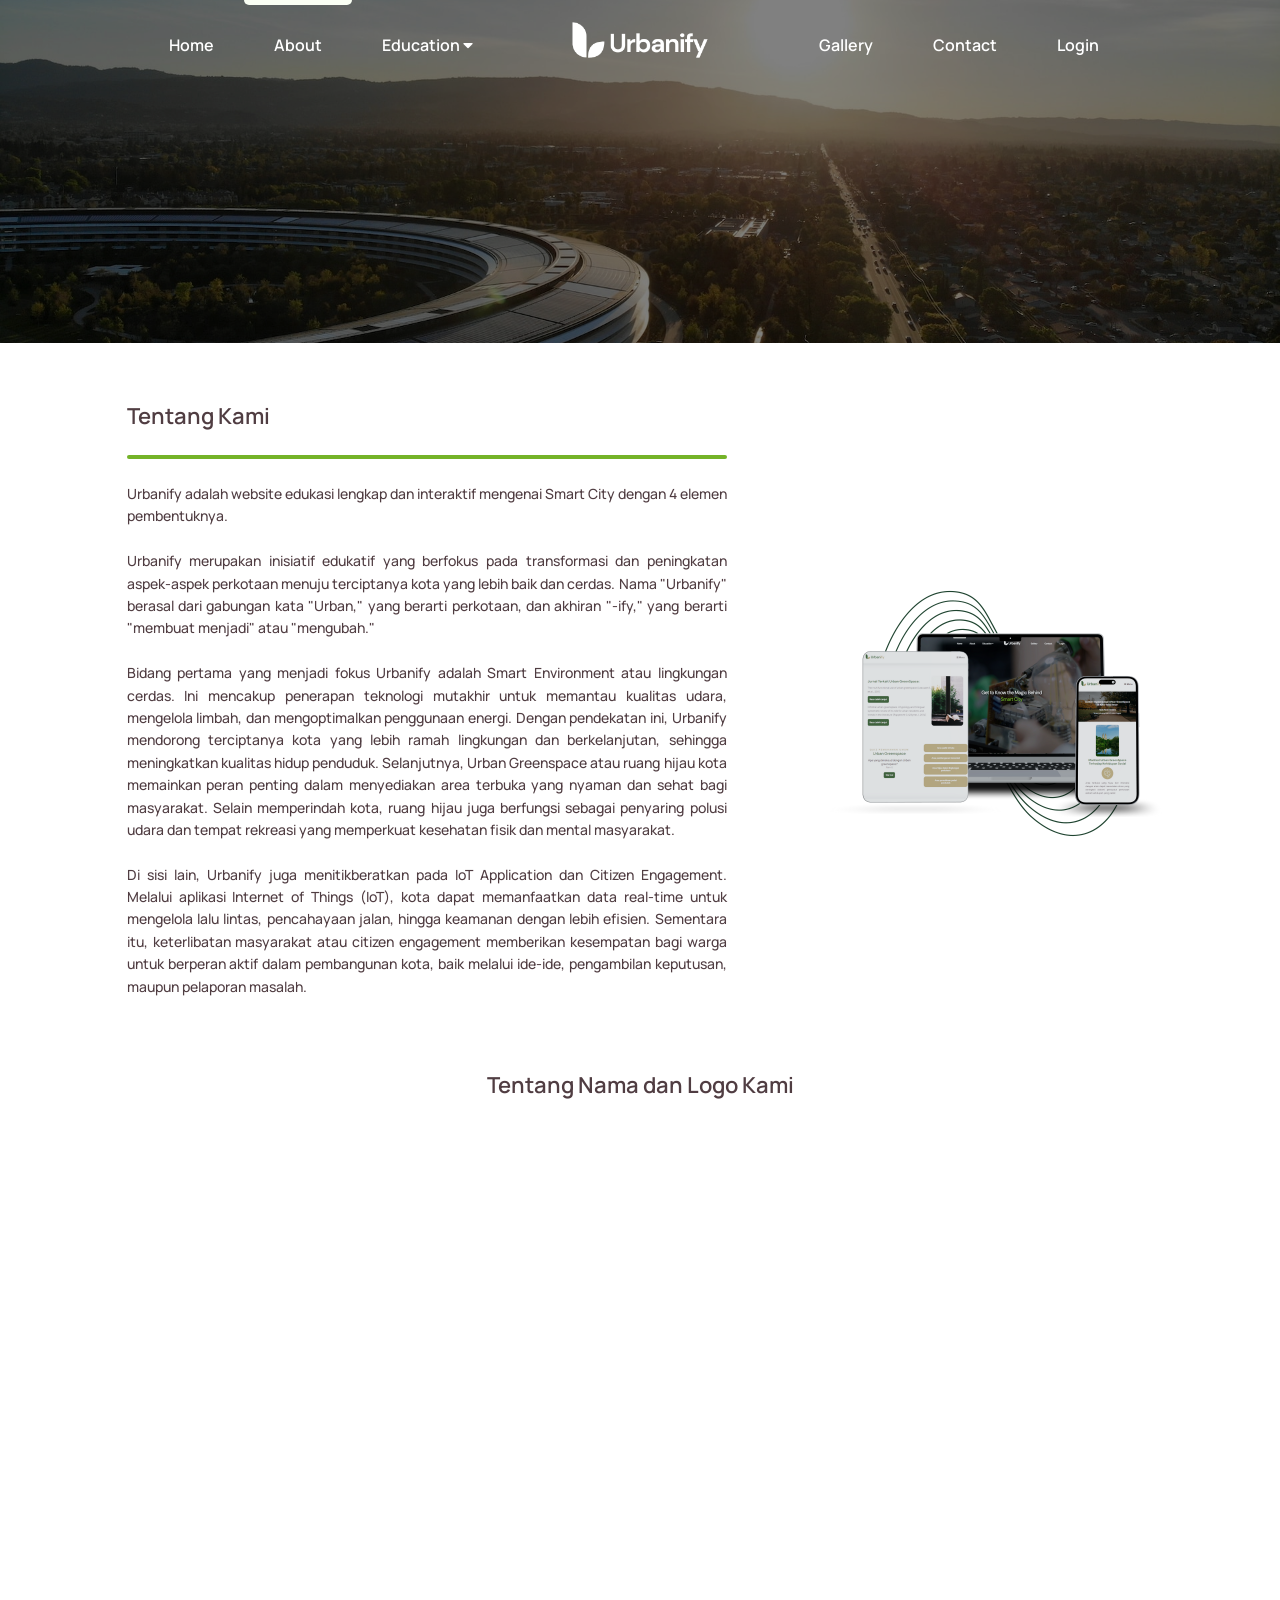
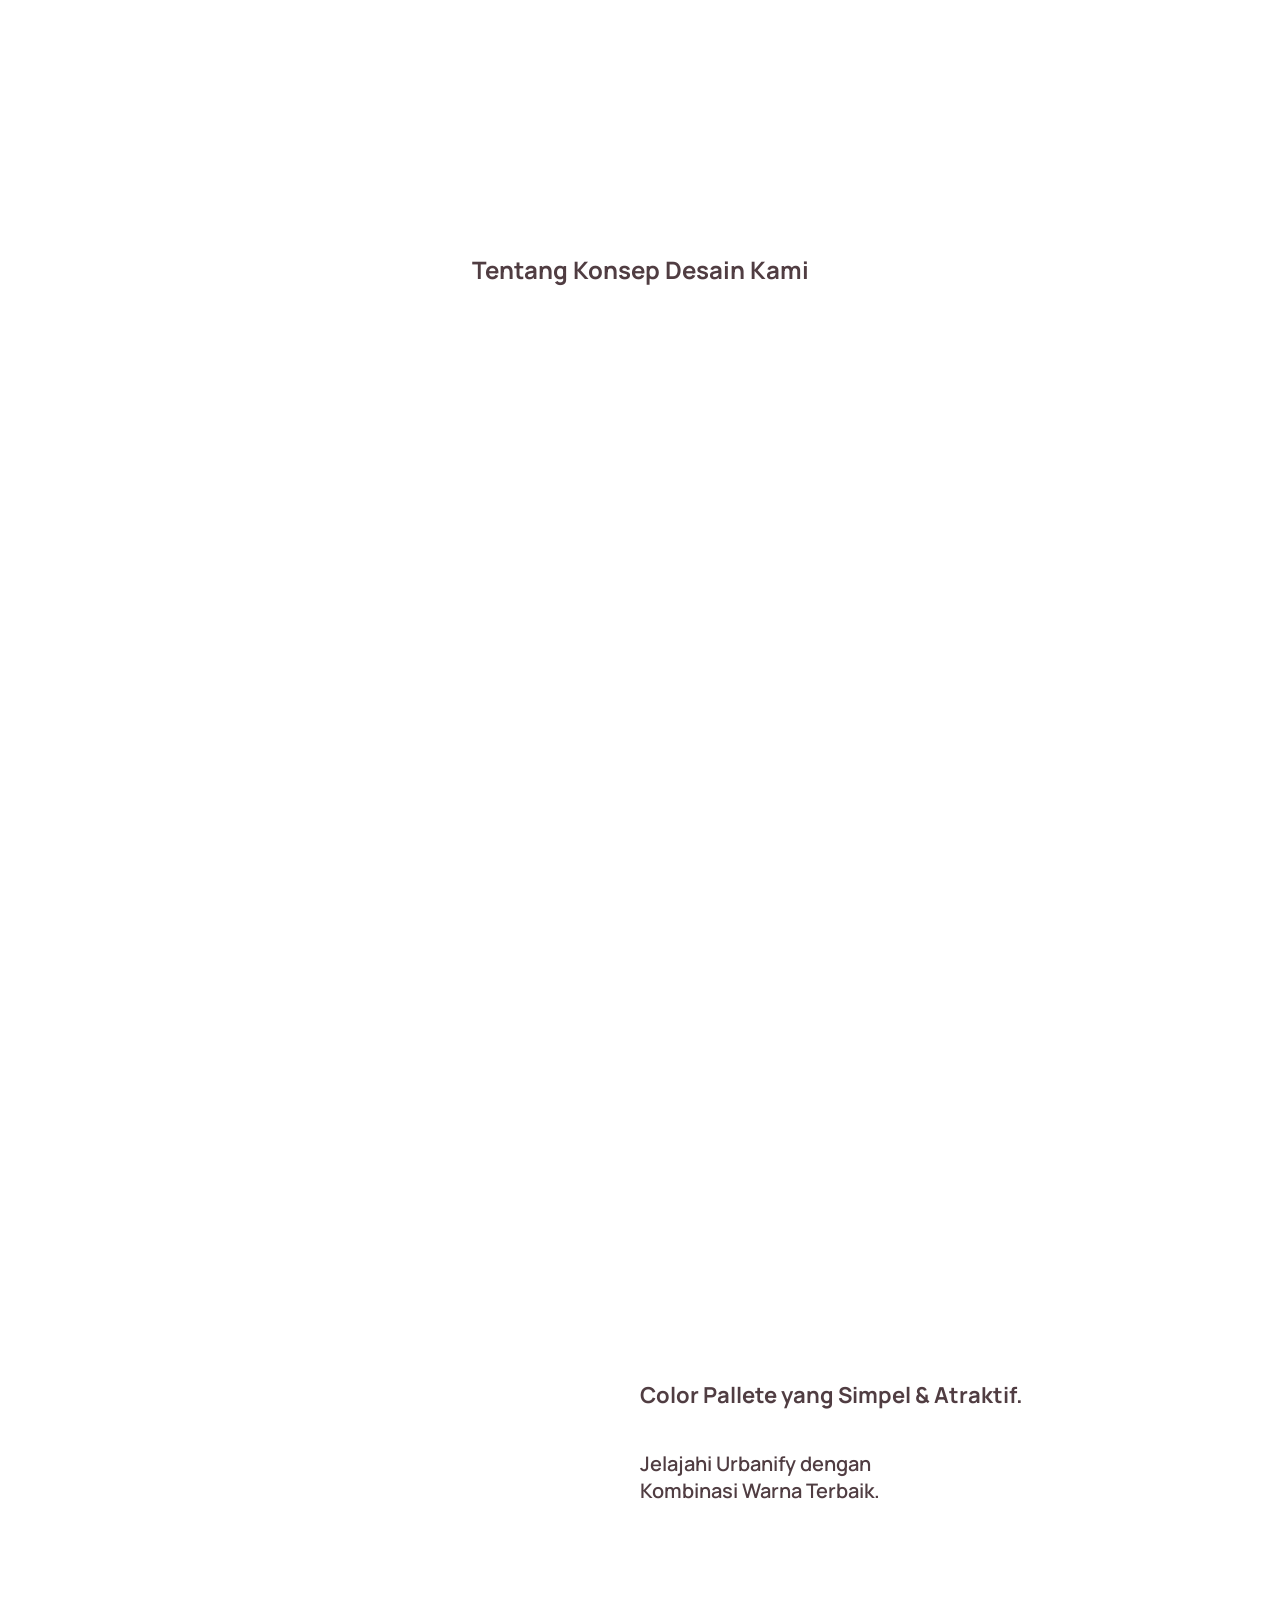
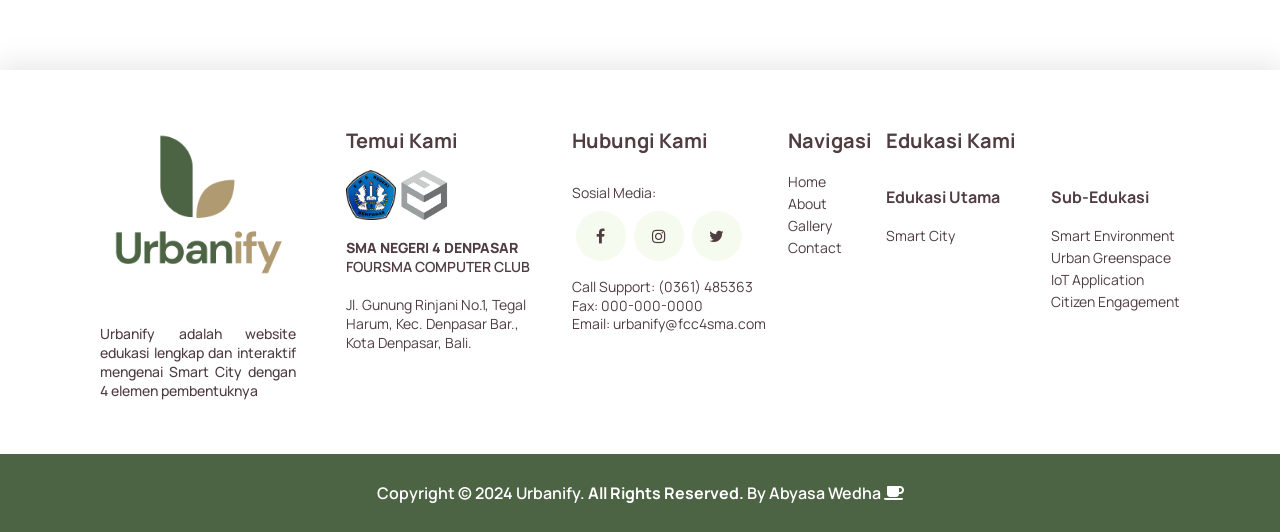
<file: _Page/About/about.html>
<!DOCTYPE html>
<html lang="en">

<head>
  <meta charset="UTF-8" />
  <meta name="viewport" content="width=device-width, initial-scale=1.0" />
  <title>Urbanify | About Us</title>

  <!--AOS-->
  <link href="https://unpkg.com/aos@2.3.1/dist/aos.css" rel="stylesheet">
  <script src="https://unpkg.com/aos@2.3.1/dist/aos.js"></script>

  <!-- Favicon -->
  <link rel="icon" type="image/x-icon" href="../../Assets/4.png">

  <!-- External CSS -->
  <link rel="stylesheet" href="../About/about.css" />

  <!-- Fonts -->
  <link rel="preconnect" href="https://fonts.googleapis.com">
  <link rel="preconnect" href="https://fonts.gstatic.com" crossorigin>
  <link
    href="https://fonts.googleapis.com/css2?family=DM+Sans:ital,opsz,wght@0,9..40,100..1000;1,9..40,100..1000&family=Manrope:wght@200..800&display=swap"
    rel="stylesheet">
  <!-- 
  font-family: "Manrope", sans-serif;
  font-family: "DM Sans", sans-serif;
  -->

  <!-- Icons -->
  <link rel="stylesheet" href="https://cdnjs.cloudflare.com/ajax/libs/font-awesome/5.15.4/css/all.min.css">
  <link rel="stylesheet" href="https://cdnjs.cloudflare.com/ajax/libs/font-awesome/4.7.0/css/font-awesome.min.css" />

</head>

<body>
  <!-- Loading -->
  <div id="loading-screen">
    <div class="loader"></div>
  </div>
  <!-- end of Loading -->

  <!-- Header -->
  <header>
    <nav class="navigation">
      <div class="nav-middle" id="nav-middle">
        <a href="../../index.html" class="nav-link">Home</a>
        <a href="../About/about.html" class="nav-link active" id="nav-link-active">About</a>
        <a href="#" class="nav-link" id="education-link">
          Education <i class="fas fa-caret-down"></i>
          <div class="dropdown-education" id="education-dropdown">
            <div class="dropdown-education-content-container">
              <div class="dropdown-education-content-container-top">
                <div>
                  <img src="../../Assets/Icon/SmartCity.svg" alt="">
                </div>
                <h1>Memberikan edukasi mengenai Smart City.</h1>
              </div>
              <div class="dropdown-education-content-container-down">
                <div class="dropdown-education-content-container-down-left">
                  <h2>Edukasi Utama</h2>
                  <img class="image-smartcity" src="../../Assets/smartCity-2.png" alt="image not loading">
                  <h3 class="link-smartcity">Smart City</h3>
                  <p>
                    Smart City adalah konsep perkotaan yang menggunakan teknologi untuk
                    mengelola kota dengan lebih efisien.
                  </p>

                </div>
                <div class="dropdown-education-content-container-down-right">
                  <h2>Sub-Edukasi</h2>
                  <p class="link-environment">
                    Smart Environment
                  </p>
                  <p class="link-urban">
                    Urban Greenspace
                  </p>
                  <p class="link-iot">
                    Internet of Things
                  </p>
                  <p class="link-citizen">
                    Citizen Engagement
                  </p>
                </div>
              </div>
            </div>
          </div>
        </a>
        <div class="underline" id="underline"></div>
      </div>
      <div class="logo-left">
        <a href="../../index.html">
          <img class="logo-nav" src="../../Assets/3.png" alt="Logo">
        </a>
      </div>
      <div class="nav-middle" id="nav-middle">
        <a href="../Gallery/gallery.html" class="nav-link active" id="nav-link-active">Gallery</a>
        <a href="../Contact/contact.html" class="nav-link">Contact</a>
        <a href="#" class="nav-link">Login</a>
      </div>

      <!-- RESPONSIVE -->
      <div class="dropdown-phone">
        <button class="dropbtn-phone"><i class="fas fa-bars"></i> Menu</button>
        <div class="dropdown-phone-content">
          <a href="../../index.html">Home</a>
          <a href="../About/about.html">About</a>
          <a href="../SmartCity/smart.html">Smart City</a>
          <a href="../SmartEnvironment/environment.html">Smart Environment</a>
          <a href="../UrbanGreenspace/UrbanGreenSpace.html">Urban Greenspace</a>
          <a href="../IoT/iot.html">IoT Application</a>
          <a href="../CitizenEngagement/citizenengagement.html">Citizen Engagement</a>
          <a href="../Gallery/gallery.html">Gallery</a>
          <a href="../Contact/contact.html">Contact</a>
        </div>
      </div>
    </nav>
  </header>
  <!-- End of Header -->

  <main>
    <!-- Section 1: Background -->
    <section id="section1">
      <div class="section-1">
      </div>
    </section>
    <!-- end of Section 1: Background -->

    <!-- tentang kami -->
    <section id="TentangKami_tentangKami">
      <div class="tentangkami-container">
        <div class="tentangkami-text" data-aos="fade-right" data-aos-delay="200" data-aos-duration="200"
          data-aos-easing="ease-in-out">
          <h1>Tentang Kami</h1>
          <p class="line"></p>
          <h3>
            Urbanify adalah website edukasi lengkap dan interaktif mengenai Smart City
            dengan 4 elemen pembentuknya.
            <br><br>
            Urbanify merupakan inisiatif edukatif yang berfokus pada transformasi dan peningkatan aspek-aspek
            perkotaan menuju terciptanya kota yang lebih baik dan cerdas. Nama "Urbanify"
            berasal dari gabungan kata "Urban," yang berarti perkotaan, dan akhiran "-ify,"
            yang berarti "membuat menjadi" atau "mengubah."
            <br><br>
            Bidang pertama yang menjadi fokus Urbanify adalah Smart Environment atau lingkungan cerdas.
            Ini mencakup penerapan teknologi mutakhir untuk memantau kualitas udara, mengelola limbah,
            dan mengoptimalkan penggunaan energi. Dengan pendekatan ini, Urbanify mendorong terciptanya
            kota yang lebih ramah lingkungan dan berkelanjutan, sehingga meningkatkan kualitas hidup penduduk.
            Selanjutnya, Urban Greenspace atau ruang hijau kota memainkan peran penting dalam menyediakan area
            terbuka yang nyaman dan sehat bagi masyarakat. Selain memperindah kota, ruang hijau juga berfungsi
            sebagai penyaring polusi udara dan tempat rekreasi yang memperkuat kesehatan fisik dan mental masyarakat.
            <br><br>
            Di sisi lain, Urbanify juga menitikberatkan pada IoT Application dan Citizen Engagement. Melalui aplikasi
            Internet of Things (IoT), kota dapat memanfaatkan data real-time untuk mengelola lalu lintas,
            pencahayaan jalan, hingga keamanan dengan lebih efisien. Sementara itu, keterlibatan masyarakat
            atau citizen engagement memberikan kesempatan bagi warga
            untuk berperan aktif dalam pembangunan kota, baik melalui ide-ide,
            pengambilan keputusan, maupun pelaporan masalah.

          </h3>
        </div>
        <div class="tentangkami-image" data-aos="fade-left" data-aos-delay="300" data-aos-duration="200"
          data-aos-easing="ease-in-out">
          <img src="../About/Assets/AboutUs-MockUp.png" alt="Image not loading" />
        </div>
      </div>
    </section>
    <!-- end of tentang kami -->

    <!-- tentang nama dan logo -->
    <section id="NamaDanLogo_tentangKami">
      <div class="namadanlogo-container">
        <div class="namadanlogo-title-container">
          <h1>
            Tentang Nama dan Logo Kami
          </h1>
        </div>
        <div class="namadanlogo-content-container">
          <div class="namadanlogo-text-left" data-aos="fade-up" data-aos-delay="300" data-aos-duration="200"
            data-aos-easing="ease-in-out">
            <h1>Nama Kami</h1>
            <p class="line"></p>
            <p>
              Urbanify adalah kombinasi dari kata "Urban," yang berarti perkotaan, dan akhiran "-ify," yang bermakna
              "membuat menjadi"
              atau "mengubah," sehingga nama ini menggambarkan sebuah upaya untuk mentransformasi atau meningkatkan
              aspek-aspek kehidupan
              kota. Dengan fokus pada inovasi dan teknologi, Urbanify bertujuan menciptakan kota yang lebih efisien,
              berkelanjutan,
              dan responsif terhadap kebutuhan masyarakat.
            </p>
          </div>
          <div class="namadanlogo-image-container" data-aos="fade-up" data-aos-delay="500" data-aos-duration="200"
            data-aos-easing="ease-in-out">
            <img src="../../Assets/2.png" />
          </div>
          <div class="namadanlogo-text-right" data-aos="fade-up" data-aos-delay="700" data-aos-duration="200"
            data-aos-easing="ease-in-out">
            <h1>Logo Kami</h1>
            <p class="line"></p>
            <p>
              Logo Urbanify menampilkan teks dengan warna hijau pada "Urban" dan cokelat pada "Ify," dilengkapi helai
              daun
              hijau melambangkan masyarakat luas yang berkelanjutan serta daun cokelat di seberangnya yang
              menggambarkan integrasi urbanisasi melalui smart city.
            </p>
          </div>
        </div>
      </div>
    </section>
    <!-- end of tentang nama dan logo -->

    <!-- tentang konsep kami -->
    <section id="KonsepKami_tentangKami">
      <div class="konsepkami-container">
        <div class="konsepkami-title-container">
          <h1>Tentang Konsep Desain Kami</h1>
        </div>
        <div class="konsepkami-image-container">
          <div class="imagekiri" data-aos="fade-down" data-aos-delay="100">
            <h1>Simplicity</h1>
            <img src="../About/Assets/Left.png" />
          </div>
          <div class="imagemiddle" data-aos="fade-down">
            <h1>Visually Appealing</h1>
            <img src="../About/Assets/Middle.png" />
          </div>
          <div class="imagekanan" data-aos="fade-down" data-aos-delay="100">
            <h1>Easy to Navigate</h1>
            <img src="../About/Assets/Right.png" />
          </div>
        </div>
        <div class="konsepkami-warna-container">
          <div class="konsepkami-warna-image-container">
            <img src="../About/Assets/colorpalette.png" alt="no image" data-aos="fade-up" data-aos-delay="500"
              data-aos-duration="200" data-aos-easing="ease-in-out">
          </div>
          <div class="konsepkami-warna-text-container">
            <h1>Color Pallete yang Simpel & Atraktif. </h1>
            <p>
              Jelajahi Urbanify dengan Kombinasi Warna Terbaik.
            </p>
          </div>
        </div>
      </div>
    </section>
    <!-- end of tentang konsep kami -->
  </main>

  <!-- footer -->
  <footer>
    <section id="footer">
      <div class="footer-container">
        <div class="upper-footer">
          <div class="logo-and-description">
            <img src="../../Assets/2.png" alt="Image not loading">
            <h3>Urbanify adalah website edukasi lengkap dan interaktif mengenai Smart City dengan 4 elemen pembentuknya
            </h3>
          </div>
          <div class="location">
            <h2>Temui Kami</h2>
            <div class="location-logo">
              <img src="../../Assets/company/logofoursma.png" alt="image not loading">
              <img src="../../Assets/company/logocomputerclub.png" alt="image not loading">
            </div>
            <p>
              <span style="font-weight: 800;">SMA NEGERI 4 DENPASAR</span>
              <br>
              <span style="font-weight: 600;">FOURSMA COMPUTER CLUB</span>
              <br><br>
              <span>Jl. Gunung Rinjani No.1, Tegal Harum, Kec. Denpasar Bar., Kota Denpasar, Bali.</span>
            </p>
          </div>
          <div class="contact">
            <h2>Hubungi Kami</h2>
            <p>
              <span>Sosial Media:</span>
            </p>
            <div>
              <div class="facebook">
                <i class="fa fa-facebook"></i>
              </div>
              <div class="instagram">
                <i class="fa fa-instagram"></i>
              </div>
              <div class="twitter-x">
                <i class="fa fa-twitter"></i>
              </div>
            </div>
            <p>
              <br>
              <span>Call Support: (0361) 485363</span>
              <br>
              <span>Fax: 000-000-0000</span>
              <br>
              <span>Email: urbanify@fcc4sma.com</span>
            </p>
          </div>
          <div class="navigasi">
            <h2>Navigasi</h2>
            <div>
              <div>
                <a href="../../index.html">Home</a>
              </div>
              <div>
                <a href="../About/about.html">About</a>
              </div>
              <div>
                <a href="../Gallery/gallery.html">Gallery</a>
              </div>
              <div>
                <a href="../Contact/contact.html">Contact</a>
              </div>
            </div>
          </div>
          <div class="education-navigation-container">
            <div class="education-navigation-title-container">
              <h2>Edukasi Kami</h2>
            </div>
            <div class="education-navigation-content-container">
              <div class="education-navigation-theme">
                <h3>Edukasi Utama</h3>
                <div>
                  <a href="../SmartCity/smart.html">Smart City</a>
                </div>
              </div>
              <div class="education-navigation-subtheme">
                <h3>Sub-Edukasi</h3>
                <div>
                  <a href="../SmartEnvironment/environment.html">Smart Environment</a>
                </div>
                <div>
                  <a href="../UrbanGreenspace/UrbanGreenSpace.html">Urban Greenspace</a>
                </div>
                <div>
                  <a href="../IoT/iot.html">IoT Application</a>
                </div>
                <div>
                  <a href="../CitizenEngagement/citizenengagement.html">Citizen Engagement</a>
                </div>
              </div>
            </div>
          </div>
        </div>
        <div class="down-footer">
          <h2>Copyright &copy; 2024 Urbanify. <b>All Rights Reserved.</b>
            By Abyasa Wedha <i class="fas fa-coffee"></i>
          </h2>
        </div>
      </div>
    </section>
  </footer>
  <!-- end of footer -->

  <script src="../About/about.js"></script>
  <script>
    AOS.init();
  </script>
</body>

</html>
</file>
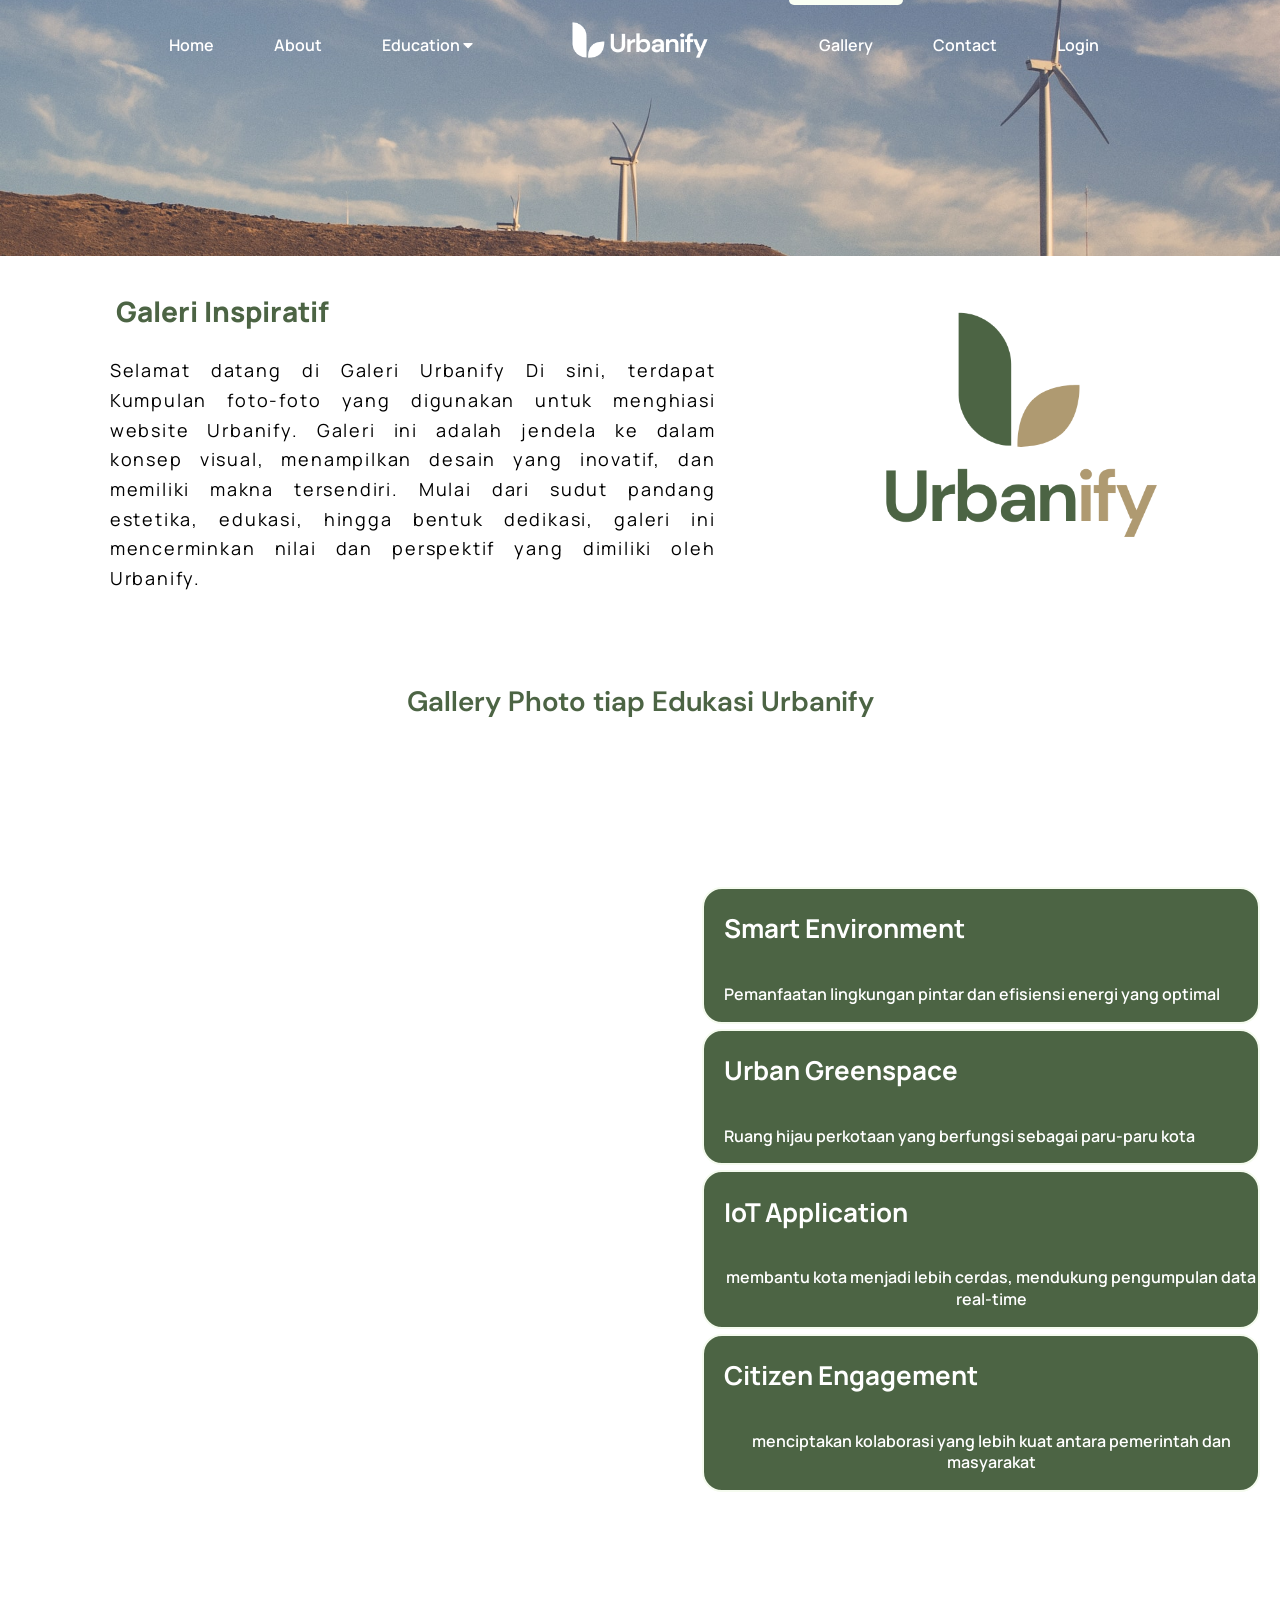
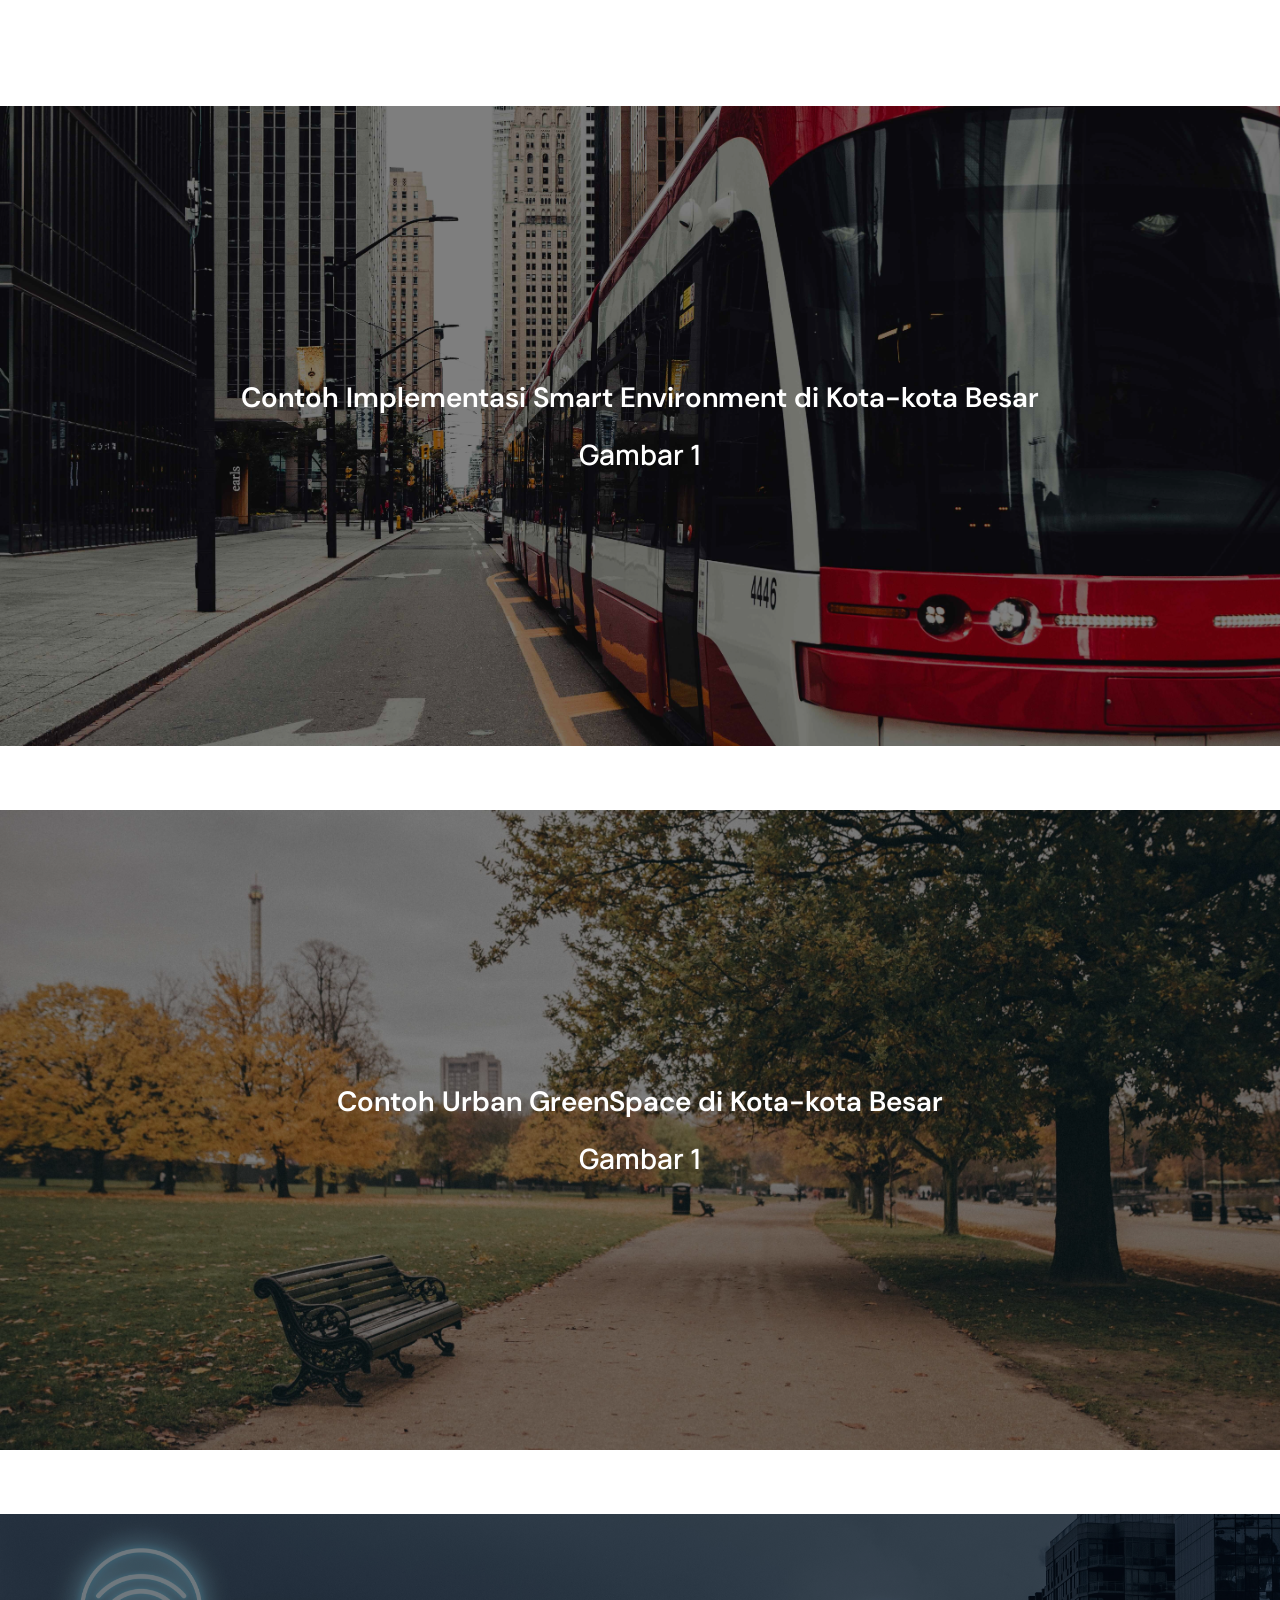
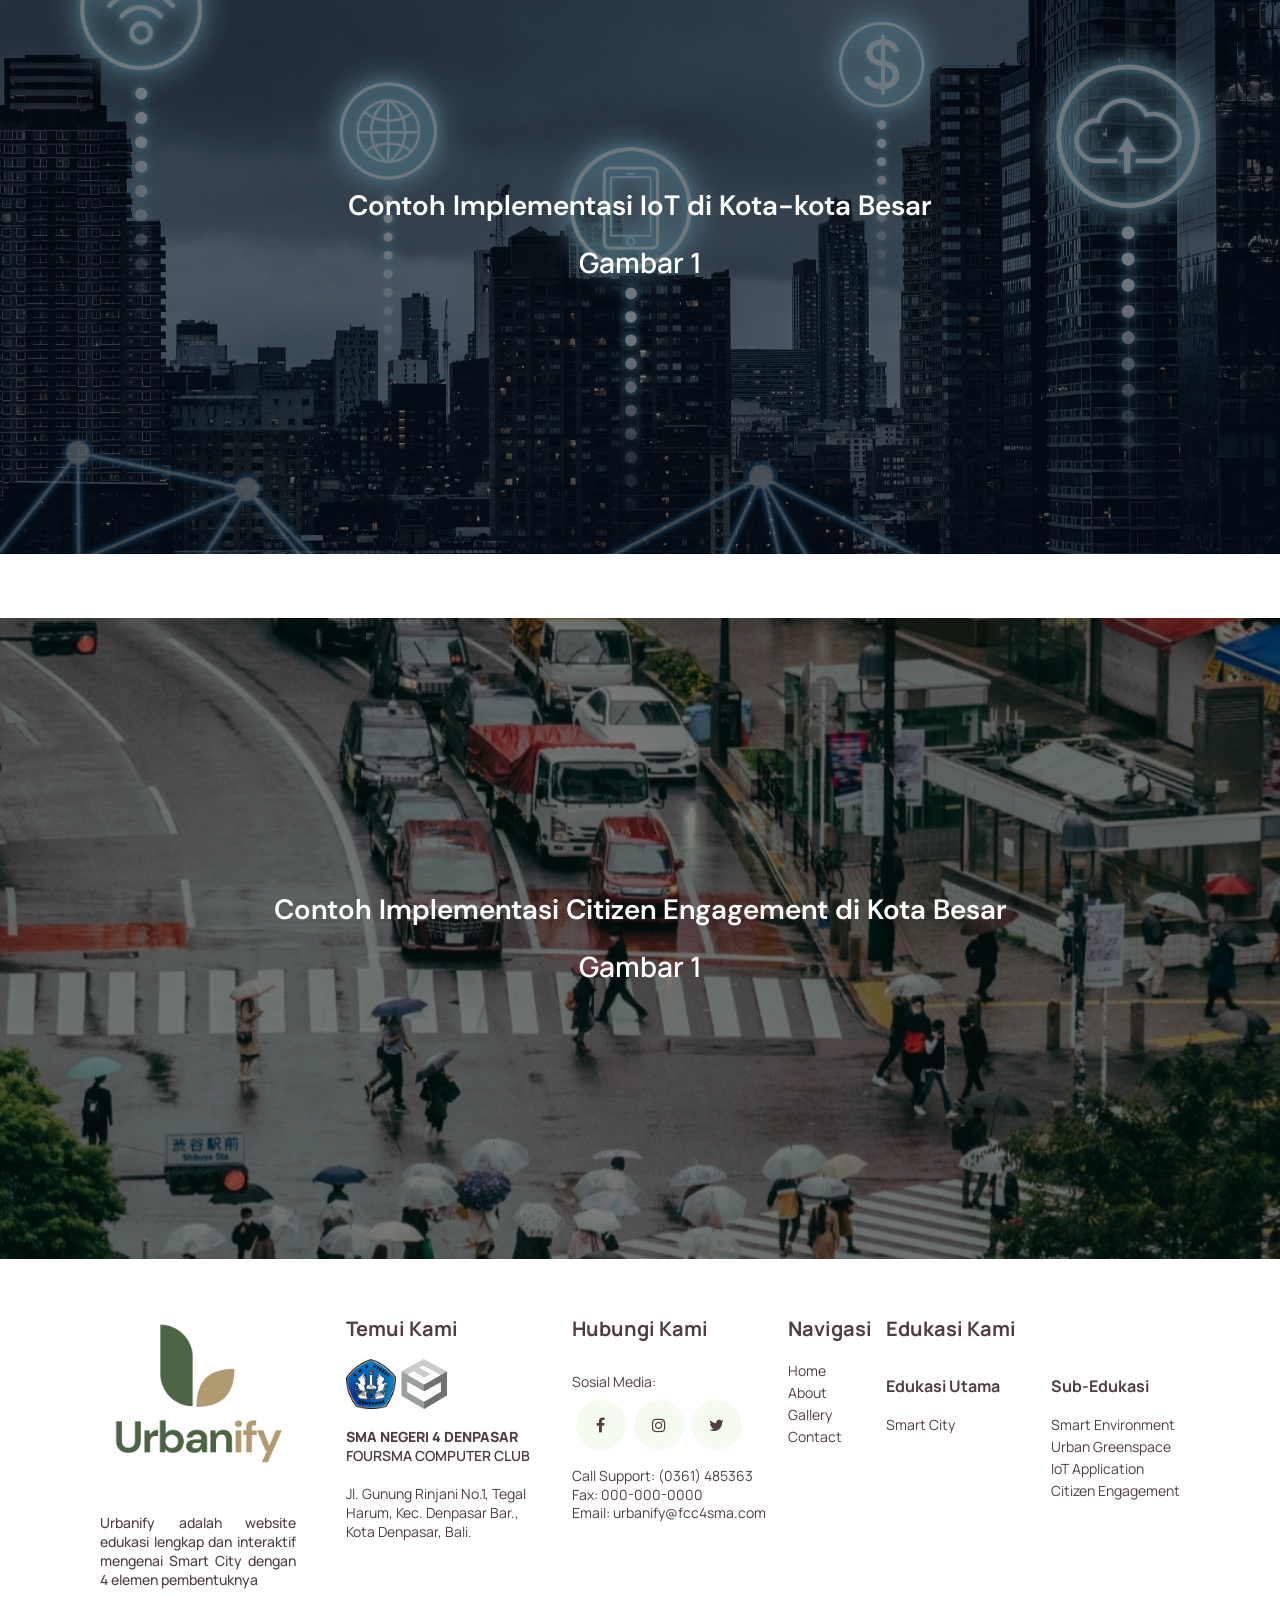
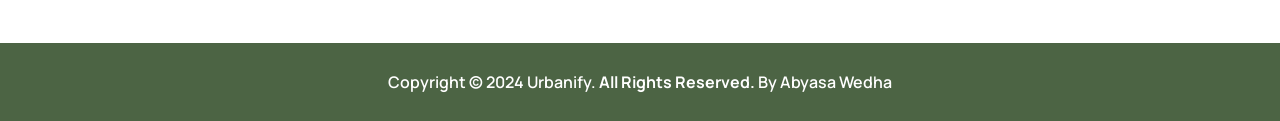
<file: _Page/Gallery/gallery.html>
<!DOCTYPE html>
<html lang="en">

<head>
  <meta charset="UTF-8" />
  <meta name="viewport" content="widthdevice-width, initial-scale=1.0" />
  <title>Urbanify | Gallery</title>

  <!--AOS-->
  <link href="https://unpkg.com/aos@2.3.1/dist/aos.css" rel="stylesheet">
  <script src="https://unpkg.com/aos@2.3.1/dist/aos.js"></script>

  <!-- Favicon -->
  <link rel="icon" type="image/x-icon" href="../../Assets/4.png">

  <!-- External CSS -->
  <link rel="stylesheet" href="../Gallery/gallery.css" />

  <!-- Fonts -->
  <link rel="preconnect" href="https://fonts.googleapis.com">
  <link rel="preconnect" href="https://fonts.gstatic.com" crossorigin>
  <link
    href="https://fonts.googleapis.com/css2?family=DM+Sans:ital,opsz,wght@0,9..40,100..1000;1,9..40,100..1000&family=Manrope:wght@200..800&display=swap"
    rel="stylesheet">
  <!-- 
  font-family: "Manrope", sans-serif;
  font-family: "DM Sans", sans-serif;
  -->

  <!-- Icons -->
  <link rel="stylesheet" href="https://cdnjs.cloudflare.com/ajax/libs/font-awesome/5.15.4/css/all.min.css">
  <link rel="stylesheet" href="https://cdnjs.cloudflare.com/ajax/libs/font-awesome/4.7.0/css/font-awesome.min.css" />
</head>

<body>
  <!-- Loading -->
  <div id="loading-screen">
    <div class="loader"></div>
  </div>
  <!-- end of Loading -->

  <!-- Header -->
  <header>
    <nav class="navigation">
      <div class="nav-middle" id="nav-middle">
        <a href="../../index.html" class="nav-link">Home</a>
        <a href="../About/about.html" class="nav-link">About</a>
        <a href="#" class="nav-link" id="education-link">
          Education <i class="fas fa-caret-down"></i>
          <div class="dropdown-education" id="education-dropdown">
            <div class="dropdown-education-content-container">
              <div class="dropdown-education-content-container-top">
                <div>
                  <img src="../../Assets/Icon/SmartCity.svg" alt="">
                </div>
                <h1>Memberikan edukasi mengenai Smart City.</h1>
              </div>
              <div class="dropdown-education-content-container-down">
                <div class="dropdown-education-content-container-down-left">
                  <h2>Edukasi Utama</h2>
                  <img class="image-smartcity" src="../../Assets/smartCity-2.png" alt="image not loading">
                  <h3 class="link-smartcity">Smart City</h3>
                  <p>
                    Smart City adalah konsep perkotaan yang menggunakan teknologi untuk
                    mengelola kota dengan lebih efisien.
                  </p>

                </div>
                <div class="dropdown-education-content-container-down-right">
                  <h2>Sub-Edukasi</h2>
                  <p class="link-environment">
                    Smart Environment
                  </p>
                  <p class="link-urban">
                    Urban Greenspace
                  </p>
                  <p class="link-iot">
                    Internet of Things
                  </p>
                  <p class="link-citizen">
                    Citizen Engagement
                  </p>
                </div>
              </div>
            </div>
          </div>
        </a>
        <div class="underline" id="underline"></div>
      </div>
      <div class="logo-left">
        <a href="../../index.html">
          <img class="logo-nav" src="../../Assets/3.png" alt="Logo">
        </a>
      </div>
      <div class="nav-middle" id="nav-middle">
        <a href="../Gallery/gallery.html" class="nav-link active" id="nav-link-active">Gallery</a>
        <a href="../Contact/contact.html" class="nav-link">Contact</a>
        <a href="#" class="nav-link">Login</a>
      </div>

      <!-- RESPONSIVE -->
      <div class="dropdown-phone">
        <button class="dropbtn-phone"><i class="fas fa-bars"></i> Menu</button>
        <div class="dropdown-phone-content">
          <a href="../../index.html">Home</a>
          <a href="../About/about.html">About</a>
          <a href="../SmartCity/smart.html">Smart City</a>
          <a href="../SmartEnvironment/environment.html">Smart Environment</a>
          <a href="../UrbanGreenspace/UrbanGreenSpace.html">Urban Greenspace</a>
          <a href="../IoT/iot.html">IoT Application</a>
          <a href="../CitizenEngagement/citizenengagement.html">Citizen Engagement</a>
          <a href="../Gallery/gallery.html">Gallery</a>
          <a href="../Contact/contact.html">Contact</a>
        </div>
      </div>
    </nav>
  </header>
  <!-- End of Header -->

  <main>
    <!-- Section 1: Half IMG -->
    <section id="section1">
      <div class="section1bg">
      </div>
    </section>
    <!-- End of Section 1: Half IMG -->

    <!-- section-two -->
    <section id="sectiontwo">
      <div class="sectiontwo-aboutgallery">
        <div class="sectiontwo-aboutgallery-text">
          <h1>Galeri Inspiratif</h1>
          <p>
            Selamat datang di Galeri Urbanify Di sini, terdapat
            Kumpulan foto-foto yang digunakan untuk menghiasi
            website Urbanify. Galeri ini adalah jendela ke dalam konsep visual,
            menampilkan desain yang inovatif,
            dan memiliki makna tersendiri. Mulai
            dari sudut pandang estetika, edukasi, hingga bentuk dedikasi, galeri ini mencerminkan
            nilai dan perspektif yang dimiliki oleh Urbanify.
          </p>
        </div>
        <div class="sectiontwo-aboutgallery-img">
          <img src="../../Assets/2.png" alt="Image not found">
        </div>
      </div>
      <!-- end of part 1 -->

      <!-- alternating -->
      <div class="alternating-container">
        <h1 class="alternating-container-title">Gallery Photo tiap Edukasi Urbanify</h1>
        <div class="alternating">
          <div class="alternating-wrapper">
            <div class="left">
              <img class="dynamic-image" src="../SmartEnvironment/Assets/contoh/trash.jpg"
                alt="Smart Environment" />
              <img class="dynamic-image"
                src="../UrbanGreenspace/urban-assets/contoh/Tokyo Imperial Palace East Side.jpg"
                alt="Urban Greenspace" />
              <img class="dynamic-image" src="../IoT/iot-assets/iot-bg.jpg" alt="IoT Application" />
              <img class="dynamic-image" src="../CitizenEngagement/Assets/Section1Bg.jpg"
                alt="Citizen Engagement" />
            </div>
            <div class="right">
              <a href="#1envi">
                <div class="text-option" data-image="../Gallery/gallery-assets/asethome.jpg">
                  <h2 class="text-option-txt">Smart Environment</h2>
                  <p class="text-option-desc">Pemanfaatan lingkungan pintar dan efisiensi energi yang optimal</p>
                </div>
              </a>
              <a href="#2urban">
                <div class="text-option" data-image="../Gallery/gallery-assets/asethome3.jpg">
                  <h2 class="text-option-txt">Urban Greenspace</h2>
                  <p class="text-option-desc">Ruang hijau perkotaan yang berfungsi sebagai paru-paru kota</p>
                </div>
              </a>
              <a href="#3iot">
                <div class="text-option" data-image="../Gallery/gallery-assets/asethome2.jpg">
                  <h2 class="text-option-txt">IoT Application</h2>
                  <p class="text-option-desc">membantu kota menjadi lebih cerdas, mendukung pengumpulan data real-time
                  </p>
                </div>
                <a href="#4citizen">
                  <div class="text-option" data-image="../Gallery/gallery-assets/asethome.jpg">
                    <h2 class="text-option-txt">Citizen Engagement</h2>
                    <p class="text-option-desc">menciptakan kolaborasi yang lebih kuat antara pemerintah dan masyarakat
                    </p>
                  </div>
                </a>
            </div>
          </div>
        </div>
      </div>
      <!-- end of alternating -->

      <!-- Environment Slider -->
      <div id="1envi">
        <div class="sectiontwo-urban-contoh-container">
          <div class="sectiontwo-urban-slider" data-slider="1">
            <div class="overlay">
              <div class="text-container">
                <div>
                  <h1 class="sectiontwo-urban-contoh-text">Contoh Implementasi Smart Environment di Kota-kota Besar</h1>
                  <h1 class="sectiontwo-urban-contoh-nama"></h1>
                  <p class="sectiontwo-urban-contoh-deskripsi"></p>
                </div>
              </div>
            </div>
            <div class="slider-wrapper">
              <img src="../Gallery/gallery-assets/envi 1.jpg" alt="Image 1" class="slider-slide active">
              <img src="../Gallery/gallery-assets/envi 2.jpg" alt="Image 2" class="slider-slide">
              <img src="../Gallery/gallery-assets/envi 3.png" alt="Image 3" class="slider-slide">
            </div>
          </div>
        </div>
      </div>
      <!-- Urban GreenSpace Slider -->
      <div id="2urban">
        <div class="sectiontwo-urban-contoh-container">
          <div class="sectiontwo-urban-slider" data-slider="2">
            <div class="overlay">
              <div class="text-container">
                <div>
                  <h1 class="sectiontwo-urban-contoh-text">Contoh Urban GreenSpace di Kota-kota Besar</h1>
                  <h1 class="sectiontwo-urban-contoh-nama"></h1>
                  <p class="sectiontwo-urban-contoh-deskripsi"></p>
                </div>
              </div>
            </div>
            <div class="slider-wrapper">
              <img src="../UrbanGreenspace/urban-assets/contoh/Hyde Park Gardens LONDON UK.jpg" alt="Image 1"
                class="slider-slide active">
              <img src="../UrbanGreenspace/urban-assets/contoh/Jardin des Tuileries.jpg" alt="Image 2"
                class="slider-slide">
              <img src="../UrbanGreenspace/urban-assets/contoh/New York Central Park.jpg" alt="Image 3"
                class="slider-slide">
            </div>
          </div>
        </div>
      </div>
      <!-- IoT Slider -->
      <div id="3iot">
        <div class="sectiontwo-urban-contoh-container">
          <div class="sectiontwo-urban-slider" data-slider="3">
            <div class="overlay">
              <div class="text-container">
                <div>
                  <h1 class="sectiontwo-urban-contoh-text">Contoh Implementasi IoT di Kota-kota Besar</h1>
                  <h1 class="sectiontwo-urban-contoh-nama"></h1>
                  <p class="sectiontwo-urban-contoh-deskripsi"></p>
                </div>
              </div>
            </div>
            <div class="slider-wrapper">
              <img src="../Gallery/gallery-assets/IoT(1).jpg" alt="Image 1" class="slider-slide active">
              <img src="../Gallery/gallery-assets/IoT(2).jpg" alt="Image 2" class="slider-slide">
              <img src="../Gallery/gallery-assets/IoT(3).jpg" alt="Image 3" class="slider-slide">
            </div>
          </div>
        </div>
      </div>
      <!-- Citizen Slider -->
      <div id="4citizen">
        <div class="sectiontwo-urban-contoh-container">
          <div class="sectiontwo-urban-slider" data-slider="4">
            <div class="overlay">
              <div class="text-container">
                <div>
                  <h1 class="sectiontwo-urban-contoh-text">Contoh Implementasi Citizen Engagement di Kota Besar</h1>
                  <h1 class="sectiontwo-urban-contoh-nama"></h1>
                  <p class="sectiontwo-urban-contoh-deskripsi"></p>
                </div>
              </div>
            </div>
            <div class="slider-wrapper">
              <img src="../Gallery/gallery-assets/Citizen(1).jpeg.jpg" alt="Image 1" class="slider-slide active">
              <img src="../Gallery/gallery-assets/Citizen(2).jpg" alt="Image 2" class="slider-slide">
              <img src="../Gallery/gallery-assets/Citizen(3).jpg" alt="Image 3" class="slider-slide">
            </div>
          </div>
        </div>
      </div>
    </section>
  </main>

  <!-- end of section -->
  <!-- footer -->
  <footer>
    <section id="footer">
      <div class="footer-container">
        <div class="upper-footer">
          <div class="logo-and-description">
            <img src="../../Assets/2.png" alt="Image not loading">
            <h3>Urbanify adalah website edukasi lengkap dan interaktif mengenai Smart City dengan 4 elemen pembentuknya
            </h3>
          </div>
          <div class="location">
            <h2>Temui Kami</h2>
            <div class="location-logo">
              <img src="../../Assets/company/logofoursma.png" alt="image not loading">
              <img src="../../Assets/company/logocomputerclub.png" alt="image not loading">
            </div>
            <p>
              <span style="font-weight: 800;">SMA NEGERI 4 DENPASAR</span>
              <br>
              <span style="font-weight: 600;">FOURSMA COMPUTER CLUB</span>
              <br><br>
              <span>Jl. Gunung Rinjani No.1, Tegal Harum, Kec. Denpasar Bar., Kota Denpasar, Bali.</span>
            </p>
          </div>
          <div class="contact">
            <h2>Hubungi Kami</h2>
            <p>
              <span>Sosial Media:</span>
            </p>
            <div>
              <div class="facebook">
                <i class="fa fa-facebook"></i>
              </div>
              <div class="instagram">
                <i class="fa fa-instagram"></i>
              </div>
              <div class="twitter-x">
                <i class="fa fa-twitter"></i>
              </div>
            </div>
            <p>
              <br>
              <span>Call Support: (0361) 485363</span>
              <br>
              <span>Fax: 000-000-0000</span>
              <br>
              <span>Email: urbanify@fcc4sma.com</span>
            </p>
          </div>
          <div class="navigasi">
            <h2>Navigasi</h2>
            <div>
              <div>
                <a href="../../index.html">Home</a>
              </div>
              <div>
                <a href="../About/about.html">About</a>
              </div>
              <div>
                <a href="../Gallery/gallery.html">Gallery</a>
              </div>
              <div>
                <a href="../Contact/contact.html">Contact</a>
              </div>
            </div>
          </div>
          <div class="education-navigation-container">
            <div class="education-navigation-title-container">
              <h2>Edukasi Kami</h2>
            </div>
            <div class="education-navigation-content-container">
              <div class="education-navigation-theme">
                <h3>Edukasi Utama</h3>
                <div>
                  <a href="../SmartCity/smart.html">Smart City</a>
                </div>
              </div>
              <div class="education-navigation-subtheme">
                <h3>Sub-Edukasi</h3>
                <div>
                  <a href="../SmartEnvironment/environment.html">Smart Environment</a>
                </div>
                <div>
                  <a href="../UrbanGreenspace/UrbanGreenSpace.html">Urban Greenspace</a>
                </div>
                <div>
                  <a href="../IoT/iot.html">IoT Application</a>
                </div>
                <div>
                  <a href="../CitizenEngagement/citizenengagement.html">Citizen Engagement</a>
                </div>
              </div>
            </div>
          </div>
        </div>
        <div class="down-footer">
          <h2>Copyright &copy; 2024 Urbanify. <b>All Rights Reserved.</b>
            By Abyasa Wedha
          </h2>
        </div>
      </div>
    </section>
  </footer>
  <!-- end of footer -->
  <script src="../Gallery/gallery.js"></script>

</body>

</html>
</file>
<file: _Page/About/about.css>
/* Global Properties*/
* {
  scroll-behavior: smooth;
}

html,
body {
  font-family: "Manrope", sans-serif;
  margin: 0;
  padding: 0;
}

body {
  overflow-x: hidden;
  overflow-y: auto;
}

p {
  font-size: 1.5em;
  line-height: 1.35;
}

.colorspan-white {
  color: #ffffff;
}

.colorspan-green1 {
  color: #74b328;
}

.colorspan-green2 {
  color: #4c6444;
}

.colorspan-1 {
  color: #af9a71;
}

@media screen and (max-width: 1200px) {
}

/* Loading */
#loading-screen {
  position: fixed;
  top: 0;
  left: 0;
  width: 100%;
  height: 100%;
  background: rgba(0, 0, 0, 0.26);
  box-shadow: 0 4px 30px rgba(0, 0, 0, 0.1);
  backdrop-filter: blur(7.8px);
  -webkit-backdrop-filter: blur(7.8px);
  display: flex;
  justify-content: center;
  align-items: center;
  z-index: 9999;
  opacity: 1;
  transition: opacity 0.5s ease-out;
  pointer-events: none;
}

.loader {
  border: 8px solid #f3f3f3;
  border-top: 8px solid #4c6444;
  border-radius: 50%;
  width: 50px;
  height: 50px;
  animation: spin 1s linear infinite;
}

@keyframes spin {
  0% {
    transform: rotate(0deg);
  }
  100% {
    transform: rotate(360deg);
  }
}

#content {
  display: none;
}
/* end of Loading */

/* Navigasi */
header {
  position: sticky;
  top: 0;
  z-index: 100;
  margin-bottom: 0;
  transition: 150ms ease-in-out;
}

.navigation {
  width: 100%;
  height: 90px;
  z-index: 102;
  display: flex;
  justify-content: center;
  align-items: center;
  background-color: transparent;
  position: relative;
}

.navigation.scrolled {
  background-color: white;
  transition: ease-in-out 200ms;
  -webkit-box-shadow: 0px 7px 23px 3px rgba(0, 0, 0, 0.15);
  -moz-box-shadow: 0px 7px 23px 3px rgba(0, 0, 0, 0.15);
  box-shadow: 0px 7px 23px 3px rgba(0, 0, 0, 0.15);
}

.logo-left {
  display: flex;
  align-items: center;
}

.logo-left a img {
  width: 150px;
}

.nav-middle {
  display: flex;
  align-items: center;
  justify-content: center;
  padding: 0 20px 0 20px;
  width: 35%;
}

.underline {
  position: absolute;
  top: 0px;
  height: 5px;
  background-color: #fafff4;
  transition: left 0.2s ease, width 0.2s ease;
  border-radius: 0px 0px 50px 50px;
}

.underline.scrolled {
  background-color: #4c6444;
}

.nav-link {
  position: relative;
  display: block;
  text-decoration: none;
  font-size: 16px;
  font-weight: 600;
  padding: 30px;
  transition: ease-in-out 200ms;
  color: #ffffff;
}

.nav-link:hover {
  scale: 1.1;
  transition: ease-in-out 200ms;
}

.dropdown-education {
  position: absolute;
  background-color: none;
  z-index: 1;
  border-radius: 4px;
  padding: 10px;
  display: none;
  opacity: 0;
}

@keyframes fadeDown {
  from {
    opacity: 0;
    transform: translateY(-20px);
  }
  to {
    opacity: 1;
    transform: translateY(0);
  }
}

.dropdown-education.active {
  display: block;
  opacity: 1;
  animation: fadeDown 0.3s ease forwards;
}

.dropdown-education-content-container {
  margin-top: 20px;
  background-color: white;
  border-radius: 0 0 16px 16px;
  width: 500px;
  color: #503d42;
  -webkit-box-shadow: 0px 7px 23px 3px rgba(0, 0, 0, 0.15);
  -moz-box-shadow: 0px 7px 23px 3px rgba(0, 0, 0, 0.15);
  box-shadow: 0px 7px 23px 3px rgba(0, 0, 0, 0.15);
}

.dropdown-education-content-container-top {
  display: flex;
  flex-direction: row;
  justify-content: left;
  align-items: center;
  flex-direction: row;
  width: 100%;
  padding-top: 20px;
  margin-left: 20px;
}

.dropdown-education-content-container-top h1 {
  font-size: 16px;
  margin-left: 10px;
}

.dropdown-education-content-container-top div {
  display: flex;
  justify-content: center;
  align-content: center;
  width: 20px;
  height: 20px;
  background-color: #4c6444;
  padding: 10px;
  border-radius: 50px;
}

.dropdown-education-content-container-top div img {
  filter: brightness(0) saturate(100%) invert(100%) sepia(0%) saturate(0%)
    hue-rotate(180deg) brightness(105%) contrast(105%);
  width: 100%;
}

.dropdown-education-content-container-down {
  margin: 30px;
  display: flex;
  flex-direction: row;
}

.dropdown-education-content-container-down-left {
  width: 50%;
}

.dropdown-education-content-container-down-left h2,
.dropdown-education-content-container-down-right h2 {
  margin-top: 0;
  font-weight: 800;
  font-size: 16px;
}

.dropdown-education-content-container-down-left img {
  width: 100%;
  height: 100px;
  object-fit: cover;
}

.dropdown-education-content-container-down-left h3 {
  margin-top: 1px;
  font-weight: 800;
  font-size: 14px;
}

.dropdown-education-content-container-down-left p {
  margin-top: 0;
  font-weight: 400;
  font-size: 12px;
  text-align: justify;
}

.dropdown-education-content-container-down-right {
  display: flex;
  justify-content: center;
  align-items: center;
  flex-direction: column;
  height: 100%;
  width: 50%;
}

.link-environment,
.link-urban,
.link-iot,
.link-citizen,
.link-smartcity {
  font-size: 14px;
  transition: 150ms ease-in-out;
  cursor: pointer;
}

.link-environment:hover,
.link-urban:hover,
.link-iot:hover,
.link-citizen:hover,
.link-smartcity:hover {
  color: #74b328;
  transition: 150ms ease-in-out;
  text-decoration: underline;
}

.dropdown-phone {
  display: none;
  position: relative;
}

.dropbtn-phone {
  color: #503d42;
  padding: 10px;
  border-radius: 10px;
  background-color: white;
  text-decoration: none;
  font-weight: 700;
  transition: ease-in-out 100ms;
  scale: 1;
  border: none;
  font-size: 16px;
}

.dropdown-phone-content {
  display: none;
  position: absolute;
  right: 0;
  background-color: #f9f9f9;
  min-width: 200px;
  box-shadow: 0px 8px 16px 0px rgba(0, 0, 0, 0.2);
  z-index: 1;
  border-radius: 16px;
}

.dropdown-phone-content.show {
  display: block;
}

.dropdown-phone-content a {
  color: #503d42;
  padding: 12px 16px;
  text-decoration: none;
  display: block;
}

.dropdown-phone-content a:hover {
  background-color: #f1f1f1;
  border-radius: 20px;
}

.dropdown-phone:hover .dropdown-content {
  display: block;
}

.dropdown-phone:hover .dropbtn {
  background-color: #503d42;
  color: white;
  transition: ease-in-out 100ms;
}

/* RESPONSIVE */
@media screen and (max-width: 1035px) {
  .nav-middle {
    display: none;
  }

  .dropdown-phone {
    margin-right: 20px;
    display: block;
  }

  .logo-left {
    margin-left: 20px;
  }

  .navigation {
    justify-content: space-between;
  }
}
/* end of Navigasi */

/* Section 1: Background */
.section-1 {
  margin-top: -6.7rem;
  width: 100vw;
  height: 40dvh;
  display: block;
  position: relative;
  background: url("Assets/silicon.jpg") no-repeat center center;
  background-size: cover;
  filter: brightness(0.5);
}

#section2 {
  background-color: #efefef;
  padding: 50px 0;
}

#section3 {
  background-color: #efefef;
}

/* tentang kami */
.line {
  border-bottom: 4px solid #74b328;
  border-radius: 10px;
}

.tentangkami-container {
  display: flex;
  flex-direction: row;
  align-items: center;
  justify-content: space-evenly;
  flex-wrap: wrap-reverse;
  margin: 40px 100px 40px 100px;
}

.tentangkami-image {
  flex: 1;
  max-width: 400px;
}

.tentangkami-image img {
  margin-top: 50px;
  width: 120%;
  height: auto;
  border-radius: 10px;
}

.tentangkami-text {
  flex: 1;
  max-width: 600px;
  text-align: center;
}

.tentangkami-text h1 {
  text-align: left;
  color: #503d42;
  font-size: 22px;
  font-weight: 600;
  margin-bottom: 20px;
}

.tentangkami-text h3 {
  text-align: justify;
  color: #503d42;
  font-weight: 500;
  font-size: 14px;
  line-height: 1.6;
}

.namadanlogo-container {
  display: flex;
  flex-direction: column;
  margin: 40px 100px 40px 100px;
}

.namadanlogo-title-container {
  display: flex;
  flex-direction: column;
  margin-left: auto;
  margin-right: auto;
  text-align: center;
}

.namadanlogo-title-container h1 {
  text-align: center;
  color: #503d42;
  font-size: 22px;
  font-weight: 600;
}

.namadanlogo-content-container {
  display: flex;
  flex-wrap: wrap;
  justify-content: space-evenly;
  align-items: center;
  margin: 0;
}

.namadanlogo-text-left,
.namadanlogo-text-right {
  flex: 1;
  max-width: 400px;
  text-align: justify;
}

.namadanlogo-image-container {
  flex: 1;
  max-width: 400px;
  text-align: center;
  margin: 30px;
}

.namadanlogo-image-container img {
  max-width: 100%;
  border-radius: 10px;
}

.namadanlogo-text-left h1,
.namadanlogo-text-right h1 {
  color: #503d42;
  font-size: 18px;
  font-weight: 600;
  margin-bottom: 20px;
}

.namadanlogo-text-left p,
.namadanlogo-text-right p {
  color: #503d42;
  font-size: 16px;
  line-height: 1.6;
}

.namadanlogo-text-right {
  margin-top: 400px;
}

/* RESPONSIVE */
@media (max-width: 1024px) {
  .tentangkami-container {
    margin: 20px 20px 50px 20px;
    flex-direction: column-reverse;
  }
  .tentangkami-text {
    max-width: 100%;
  }
  .tentangkami-image {
    display: flex;
    justify-content: center;
    align-items: center;
  }
  .tentangkami-image img {
    width: 100%;
    margin-top: 0;
  }
  .namadanlogo-container {
    margin: 0px 20px 50px 20px;
  }
  .namadanlogo-text-left p,
  .namadanlogo-text-right p {
    font-size: 12px;
  }
}

@media (max-width: 768px) {
  .tentangkami-text h1 {
    font-size: 18px;
  }
  .tentangkami-text h3 {
    font-size: 14px;
  }
  .namadanlogo-content-container {
    flex-direction: column;
  }
  .namadanlogo-text-right {
    margin: 0;
  }
  .namadanlogo-text-left,
  .namadanlogo-text-right {
    max-width: 100%;
  }
  .namadanlogo-title-container h1 {
    font-size: 18px;
  }
}

@media (max-width: 480px) {
  .tentangkami-text h1 {
    font-size: 16px;
  }
  .tentangkami-text h3 {
    font-size: 12px;
  }
  .namadanlogo-text-left h1,
  .namadanlogo-text-right h1 {
    font-size: 14px;
  }
}
/* end of tentang kami */

/* konsep kami */
.konsepkami-title-container {
  display: flex;
  justify-content: center;
  align-items: center;
}

.konsepkami-title-container {
  color: #503d42;
}

.konsepkami-image-container {
  display: flex;
  flex-direction: row;
  justify-content: space-evenly;
}

.imagekiri,
.imagekanan {
  margin: 150px auto 150px auto;
  margin-top: 150px;
  width: 400px;
  height: auto;
}

.imagemiddle {
  width: 400px;
  height: auto;
}

.imagekiri h1,
.imagemiddle h1,
.imagekanan h1 {
  text-align: center;
  color: #503d42;
  font-size: 22px;
  font-weight: 600;
  margin-bottom: 20px;
}

.imagekiri img,
.imagemiddle img,
.imagekanan img {
  box-shadow: 0 4px 30px rgba(0, 0, 0, 0.3);
  width: 400px;
}

.konsepkami-warna-container {
  display: flex;
  justify-content: center;
  align-items: center;
  width: 100%;
  height: auto;
  margin-bottom: 100px;
}

.konsepkami-warna-image-container {
  width: 50%;
  display: flex;
  justify-content: center;
  align-items: center;
}

.konsepkami-warna-image-container img {
  width: 60%;
}

.konsepkami-warna-text-container {
  display: flex;
  flex-direction: column;
  justify-content: center;
  width: 50%;
}

.konsepkami-warna-text-container h1 {
  color: #503d42;
  font-size: 22px;
  font-weight: 700;
  margin-bottom: 20px;
}

.konsepkami-warna-text-container p {
  color: #503d42;
  font-size: 20px;
  font-weight: 600;
  margin-bottom: 20px;
  width: 50%;
}

/* RESPONSIVE */
@media (max-width: 1270px) {
  .konsepkami-image-container {
    flex-direction: column;
  }
  .imagekiri,
  .imagekanan,
  .imagemiddle {
    margin: auto;
  }
  .konsepkami-warna-container {
    margin-top: 50px;
  }
}
@media (max-width: 1024px) {
  .konsepkami-warna-container {
    flex-direction: column;
    text-align: center;
  }
  .konsepkami-warna-text-container h1,
  .konsepkami-warna-text-container p {
    width: 100%;
  }
}

@media (max-width: 768px) {
  .konsepkami-title-container h1,
  .konsepkami-warna-text-container h1 {
    font-size: 18px;
  }
  .konsepkami-image-container h1,
  .konsepkami-warna-text-container p {
    font-size: 16px;
  }
}

@media (max-width: 480px) {
  .imagekanan,
  .imagekiri,
  .imagemiddle {
    width: 100%;
    display: flex;
    flex-direction: column;
    justify-content: center;
    align-items: center;
  }
  .konsepkami-image-container img {
    max-width: 50%;
    height: auto;
  }
}
/* end of konsep kami */

/* footer */
footer {
  width: 100%;
  display: flex;
  flex-direction: column;
  background-color: white;
  margin-bottom: 0;
  -webkit-box-shadow: 0px 0px 30px 5px rgba(0, 0, 0, 0.1);
  -moz-box-shadow: 0px 0px 30px 5px rgba(0, 0, 0, 0.1);
  box-shadow: 0px 0px 30px 5px rgba(0, 0, 0, 0.1);
}

.upper-footer {
  display: flex;
  flex-direction: row;
  margin: 40px 100px 40px 100px;
}

.upper-footer .logo-and-description {
  height: 100%;
  width: 20%;
}

.upper-footer .location {
  display: flex;
  flex-direction: column;
  color: #503d42;
  margin-right: 30px;
  width: 20%;
}

.upper-footer .contact {
  display: flex;
  flex-direction: column;
  color: #503d42;
  width: 20%;
}

.upper-footer .navigasi {
  display: flex;
  flex-direction: column;
  color: #503d42;
  width: 10%;
}

.upper-footer .education-navigation-container {
  display: flex;
  flex-direction: column;
  width: 30%;
}

.upper-footer .logo-and-description {
  display: flex;
  flex-direction: column;
  color: #503d42;
  margin-right: 50px;
}

.upper-footer .logo-and-description img {
  width: 100%;
  height: 200px;
  object-fit: contain;
}

.upper-footer .logo-and-description h3 {
  width: 100%;
  text-align: justify;
  font-size: 14px;
  font-weight: 500;
}

.location-logo img {
  width: 50px;
}

.upper-footer .location h2,
.upper-footer .contact h2,
.navigasi h2,
.education-navigation-container h2 {
  color: #503d42;
  font-size: 20px;
}

.upper-footer .location p,
.upper-footer .contact p {
  font-size: 14px;
}

.upper-footer .contact div {
  display: flex;
  flex-direction: row;
  margin: -10px 0px -20px;
}

.upper-footer .contact div div {
  display: flex;
  justify-content: center;
  align-items: center;
  color: #503d42;
  margin: 2%;
  width: 50px;
  height: 50px;
  background-color: #f5fbef;
  border-radius: 100px;
}

.upper-footer .contact div div:hover {
  color: #ffffff;
  background-color: #503d42;
}

.navigasi,
.petisi-unggulan,
.urun-dana-unggulan {
  display: flex;
  flex-direction: column;
  width: 15%;
  color: #503d42;
  margin-left: 20px;
}

.navigasi a,
.education-navigation-theme a,
.education-navigation-subtheme a {
  text-decoration: none;
  color: #503d42;
  font-size: 14px;
}

.navigasi a:hover,
.education-navigation-theme a:hover,
.education-navigation-subtheme a:hover {
  color: #74b328;
}

.education-navigation-content-container {
  display: flex;
  flex-direction: row;
  justify-content: space-between;
}

.education-navigation-title-container h3,
.education-navigation-content-container h3 {
  font-size: 16px;
  color: #503d42;
}

.down-footer {
  background-color: #4c6444;
  width: 100%;
  height: 100%;
  display: flex;
  flex-direction: column;
  text-align: center;
}

.down-footer h2 {
  color: white;
  padding: 15px;
  font-size: 16px;
  font-weight: 600;
}

/* RESPONSIVE */
@media (max-width: 1230px) {
  .upper-footer {
    margin: 20px 20px;
  }
}

@media (max-width: 1024px) {
  .location,
  .contact,
  .navigasi,
  .petisi-unggulan,
  .urun-dana-unggulan {
    text-align: center;
  }
  .upper-footer {
    flex-direction: column;
    margin: 40px 20px;
  }

  .upper-footer .logo-and-description h3 {
    width: 50%;
  }

  .upper-footer .logo-and-description,
  .upper-footer .location,
  .upper-footer .contact,
  .upper-footer .education-navigation-container,
  .upper-footer .navigasi {
    justify-content: center;
    align-items: center;
    width: 100%;
  }

  .upper-footer .navigasi {
    margin-left: auto;
  }

  .education-navigation-container {
    text-align: center;
  }
  .education-navigation-content-container {
    flex-direction: column;
  }
}

@media (max-width: 768px) {
  .upper-footer {
    flex-direction: column;
    margin: 40px 20px;
  }
  .upper-footer > div {
    width: 100%;
    margin-right: 0;
    margin-left: 0;
  }
  .upper-footer .logo-and-description img {
    height: 80px;
  }
}

@media (max-width: 480px) {
  .upper-footer {
    margin: 20px 10px;
  }
  .upper-footer .logo-and-description,
  .upper-footer .location,
  .upper-footer .contact,
  .upper-footer .education-navigation-container,
  .upper-footer .navigasi {
    font-size: 18px;
  }
  .upper-footer .location p,
  .upper-footer .contact p,
  .navigasi a,
  .education-navigation-container a {
    font-size: 12px;
  }
  .down-footer h2 {
    font-size: 10px;
  }
  .upper-footer .location p {
    width: 50%;
  }
}
</file>
<file: _Page/Gallery/gallery.css>
/* Global Properties*/
* {
  scroll-behavior: smooth;
}

html,
body {
  font-family: "Manrope", sans-serif;
  margin: 0;
  padding: 0;
}

p {
  font-size: 1.5em;
  line-height: 1.35;
}

#sectiontwo{
  overflow-x: hidden;
}

/* Loading */
#loading-screen {
  position: fixed;
  top: 0;
  left: 0;
  width: 100%;
  height: 100%;
  background: rgba(0, 0, 0, 0.26);
  box-shadow: 0 4px 30px rgba(0, 0, 0, 0.1);
  backdrop-filter: blur(7.8px);
  -webkit-backdrop-filter: blur(7.8px);
  display: flex;
  justify-content: center;
  align-items: center;
  z-index: 9999;
  opacity: 1;
  transition: opacity 0.5s ease-out;
  pointer-events: none;
}

.loader {
  border: 8px solid #f3f3f3;
  border-top: 8px solid #4c6444;
  border-radius: 50%;
  width: 50px;
  height: 50px;
  animation: spin 1s linear infinite;
}

@keyframes spin {
  0% {
    transform: rotate(0deg);
  }
  100% {
    transform: rotate(360deg);
  }
}

#content {
  display: none;
}
/* end of Loading */

/* Navigasi */
header {
  position: sticky;
  top: 0;
  z-index: 100;
  margin-bottom: 0;
  transition: 150ms ease-in-out;
}

.navigation {
  width: 100%;
  height: 90px;
  z-index: 102;
  display: flex;
  justify-content: center;
  align-items: center;
  background-color: transparent;
  position: relative;
}

.navigation.scrolled {
  background-color: white;
  transition: ease-in-out 200ms;
  -webkit-box-shadow: 0px 7px 23px 3px rgba(0, 0, 0, 0.15);
  -moz-box-shadow: 0px 7px 23px 3px rgba(0, 0, 0, 0.15);
  box-shadow: 0px 7px 23px 3px rgba(0, 0, 0, 0.15);
}

.logo-left {
  display: flex;
  align-items: center;
}

.logo-left a img {
  width: 150px;
}

.nav-middle {
  display: flex;
  align-items: center;
  justify-content: center;
  padding: 0 20px 0 20px;
  width: 35%;
}

.underline {
  position: absolute;
  top: 0px;
  height: 5px;
  background-color: #fafff4;
  transition: left 0.2s ease, width 0.2s ease;
  border-radius: 0px 0px 50px 50px;
}

.underline.scrolled {
  background-color: #4c6444;
}

.nav-link {
  position: relative;
  display: block;
  text-decoration: none;
  font-size: 16px;
  font-weight: 600;
  padding: 30px;
  transition: ease-in-out 200ms;
  color: #ffffff;
}

.nav-link:hover {
  scale: 1.1;
  transition: ease-in-out 200ms;
}

.dropdown-education {
  position: absolute;
  background-color: none;
  z-index: 1;
  border-radius: 4px;
  padding: 10px;
  display: none;
  opacity: 0;
}

@keyframes fadeDown {
  from {
    opacity: 0;
    transform: translateY(-20px);
  }
  to {
    opacity: 1;
    transform: translateY(0);
  }
}

.dropdown-education.active {
  display: block;
  opacity: 1;
  animation: fadeDown 0.3s ease forwards;
}

.dropdown-education-content-container {
  margin-top: 20px;
  background-color: white;
  border-radius: 0 0 16px 16px;
  width: 500px;
  color: #503d42;
  -webkit-box-shadow: 0px 7px 23px 3px rgba(0, 0, 0, 0.15);
  -moz-box-shadow: 0px 7px 23px 3px rgba(0, 0, 0, 0.15);
  box-shadow: 0px 7px 23px 3px rgba(0, 0, 0, 0.15);
}

.dropdown-education-content-container-top {
  display: flex;
  flex-direction: row;
  justify-content: left;
  align-items: center;
  flex-direction: row;
  width: 100%;
  padding-top: 20px;
  margin-left: 20px;
}

.dropdown-education-content-container-top h1 {
  font-size: 16px;
  margin-left: 10px;
}

.dropdown-education-content-container-top div {
  display: flex;
  justify-content: center;
  align-content: center;
  width: 20px;
  height: 20px;
  background-color: #4c6444;
  padding: 10px;
  border-radius: 50px;
}

.dropdown-education-content-container-top div img {
  filter: brightness(0) saturate(100%) invert(100%) sepia(0%) saturate(0%)
    hue-rotate(180deg) brightness(105%) contrast(105%);
  width: 100%;
}

.dropdown-education-content-container-down {
  margin: 30px;
  display: flex;
  flex-direction: row;
}

.dropdown-education-content-container-down-left {
  width: 50%;
}

.dropdown-education-content-container-down-left h2,
.dropdown-education-content-container-down-right h2 {
  margin-top: 0;
  font-weight: 800;
  font-size: 16px;
}

.dropdown-education-content-container-down-left img {
  width: 100%;
  height: 100px;
  object-fit: cover;
}

.dropdown-education-content-container-down-left h3 {
  margin-top: 1px;
  font-weight: 800;
  font-size: 14px;
}

.dropdown-education-content-container-down-left p {
  margin-top: 0;
  font-weight: 400;
  font-size: 12px;
  text-align: justify;
}

.dropdown-education-content-container-down-right {
  display: flex;
  justify-content: center;
  align-items: center;
  flex-direction: column;
  height: 100%;
  width: 50%;
}

.link-environment,
.link-urban,
.link-iot,
.link-citizen,
.link-smartcity {
  font-size: 14px;
  transition: 150ms ease-in-out;
  cursor: pointer;
}

.link-environment:hover,
.link-urban:hover,
.link-iot:hover,
.link-citizen:hover,
.link-smartcity:hover {
  color: #74b328;
  transition: 150ms ease-in-out;
  text-decoration: underline;
}

.dropdown-phone {
  display: none;
  position: relative;
}

.dropbtn-phone {
  color: #503d42;
  padding: 10px;
  border-radius: 10px;
  background-color: white;
  text-decoration: none;
  font-weight: 700;
  transition: ease-in-out 100ms;
  scale: 1;
  border: none;
  font-size: 16px;
}

.dropdown-phone-content {
  display: none;
  position: absolute;
  right: 0;
  background-color: #f9f9f9;
  min-width: 200px;
  box-shadow: 0px 8px 16px 0px rgba(0, 0, 0, 0.2);
  z-index: 1;
  border-radius: 16px;
}

.dropdown-phone-content.show {
  display: block;
}

.dropdown-phone-content a {
  color: #503d42;
  padding: 12px 16px;
  text-decoration: none;
  display: block;
}

.dropdown-phone-content a:hover {
  background-color: #f1f1f1;
  border-radius: 20px;
}

.dropdown-phone:hover .dropdown-content {
  display: block;
}

.dropdown-phone:hover .dropbtn {
  background-color: #503d42;
  color: white;
  transition: ease-in-out 100ms;
}

/* RESPONSIVE */
@media screen and (max-width: 1035px) {
  .nav-middle {
    display: none;
  }

  .dropdown-phone {
    margin-right: 20px;
    display: block;
  }

  .logo-left {
    margin-left: 20px;
  }

  .navigation {
    justify-content: space-between;
  }
}
/* end of Navigasi */

/* Section 1: background */
.section1bg {
  margin-top: -90px;
  width: 100vw;
  height: 20vw;
  display: block;
  position: relative;
  background: url("gallery-assets/gallerybg.jpg") no-repeat
  center center;
  background-size: cover;
}

.section-1 {
  display: flex;
  justify-content: center;
  align-items: center;
}

/* RESPONSIVE */
@media screen and (max-width: 1200px) {
  .section1bg {
    height: 30vw;
  }
}
@media screen and (max-width: 768px) {
  .section1bg {
    height: 40vw;
  }
}
@media screen and (max-width: 480px) {
  .section1bg {
    height: 60vw;
  }
}
/* End of Section 1: background */

.sectiontwo-aboutgallery {
  display: flex;
  flex-direction: row;
  justify-content: center;
  align-items: center;
  margin: 0 100px 0 100px;
}

.sectiontwo-aboutgallery-text {
  display: flex;
  flex-direction: column;
  width: 60%;
}

.sectiontwo-aboutgallery-text h1 {
  text-align: left;
  direction: ltr;
  font-size: 28px;
  font-weight: 800;
  line-height: 1.2em;
  padding: 1rem;
  margin-bottom: -1%;
  color: #4c6444;
}

.sectiontwo-aboutgallery-text p {
  font-size: 18px;
  line-height: 1.65;
  letter-spacing: 0.1em;
  word-spacing: 0.2em;
  color: black;
  text-align: justify;
  direction: ltr;
  margin-right: 5%;
  margin-left: 1.5%;
}

.sectiontwo-aboutgallery-img {
  width: 40%;
  display: flex;
  align-items: center;
  justify-content: flex-end;
}

.sectiontwo-aboutgallery-img img {
  width: 20rem;
  height: 20rem;
}

@media screen and (max-width: 1024px) {
  .sectiontwo-aboutgallery-text p {
    font-size: 16px;
    line-height: 1.65;
    letter-spacing: 0.1em;
    word-spacing: 0.2em;
    color: black;
    text-align: justify;
    direction: ltr;
    margin-right: 5%;
    margin-left: 1.5%;
  }
  .sectiontwo-aboutgallery-img {
    width: 50%;
  }
  .sectiontwo-aboutgallery-text {
    width: 50%;
  }
  .sectiontwo-aboutgallery {
    margin: 0 50px 0 50px;
  }
}

@media screen and (max-width: 768px) {
  .sectiontwo-aboutgallery {
    display: flex;
    flex-direction: column-reverse;
    justify-content: center;
    align-items: center;
    margin: 0 100px 0 100px;
  }
  .sectiontwo-aboutgallery-img {
    width: 100%;
    align-items: center;
    justify-content: center;
  }
  .sectiontwo-aboutgallery-text {
    width: 100%;
  }
}

@media screen and (max-width: 480px) {
  .sectiontwo-aboutgallery {
    display: flex;
    flex-direction: column-reverse;
    justify-content: center;
    align-items: center;
    margin: auto 5% auto 5%;
  }
  .sectiontwo-aboutgallery-img {
    width: 100%;
    align-items: center;
    justify-content: center;
  }
  .sectiontwo-aboutgallery-img img {
    width: 15rem;
    height: 15rem;
  }
  .sectiontwo-aboutgallery-text {
    width: 100%;
  }
}
/* end of sectiontwo-part1 */

/* home page */
a {
  text-decoration: none;
  color: #503d42;
}

.alternating-container {
  margin-top: 50px;
  text-align: center;
  font-weight: 600;
  width: 100%;
  display: flex;
  flex-direction: column;
}

.alternating-container-title {
  font-family: "DM Sans", sans-serif;
  text-align: center;
  color: #4c6444;
  font-size: 28px;
  font-weight: 600;
  line-height: 1.2em;
}

.alternating {
  height: 100dvh;
  display: flex;
  flex-direction: row;
}

.alternating-wrapper {
  width: 100%;
  height: 100%;
  display: flex;
}

.left {
  width: 55%;
  position: relative;
  overflow: hidden;
}

.right {
  width: 45%;
  display: flex;
  flex-direction: column;
  justify-content: center;
  padding: 20px;
}

.default-image {
  position: absolute;
  width: 100%;
  height: 100%;
  max-height: 100%;
  opacity: 1;
  transition: opacity 0.5s ease-in-out;
  z-index: 0;
  object-fit: cover;
}

.dynamic-image {
  position: absolute;
  width: 360px;
  height: auto;
  opacity: 0;
  transition: opacity 0.5s ease-in-out, transform 0.5s ease;
  z-index: 1;
  border-radius: 10px;
}

.text-option {
  display: flex;
  flex-direction: column;
  align-items: flex-start;
  cursor: pointer;
  border-radius: 20px;
  transition: color 0.3s ease, transform 0.3s ease;
  padding-left: 20px;
  border: 2px solid #f5fbef;
  margin-bottom: 5px;
  background-color: #4c6444;
}

.text-option:hover {
  transition: ease-in-out 150ms;
  background-color: #f1f1f1;
  border: 2px solid #4c6444;
}

.text-option-txt {
  font-size: 26px;
  color: white;
  transition: ease-in-out 150ms;
}

.text-option p {
  font-size: 16px;
  color: white;
  transition: ease-in-out 150ms;
}

.dynamic-image:nth-child(1) {
  top: 10%;
  left: 10%;
  transform: scale(1.1);
  z-index: 2;
}

.dynamic-image:nth-child(2) {
  top: 30%;
  left: 40%;
  transform: scale(1.1);
  z-index: 2;
}

.dynamic-image:nth-child(3) {
  top: 50%;
  left: 20%;
  transform: scale(1.1);
  z-index: 2;
}

.dynamic-image:nth-child(4) {
  top: 60%;
  left: 50%;
  transform: scale(1.1);
  z-index: 2;
}

.text-option:hover .dynamic-image {
  opacity: 1;
  z-index: 3;
}

.text-option:hover ~ .default-image {
  opacity: 0;
}

.text-option:hover .text-option-txt {
  color: #4c6444;
  transform: scale(1.05);
}

.text-option:hover .text-option-desc {
  color: #4c6444;
}

/* RESPONSIVE */
@media (max-width: 1430px) {
  .left {
    display: flex;
    flex-direction: column;
    justify-content: center;
    align-items: center;
  }
  .dynamic-image {
    position: relative;
    width: 20vw;
  }
  .dynamic-image:nth-child(1) {
    top: 0;
    left: 0;
    transform: scale(1.1);
    z-index: 2;
  }
  .dynamic-image:nth-child(2) {
    top: 0;
    left: 0;
    transform: scale(1.1);
    z-index: 2;
  }
  .dynamic-image:nth-child(3) {
    top: 0;
    left: 0;
    transform: scale(1.1);
    z-index: 2;
  }
  .dynamic-image:nth-child(4) {
    top: 0;
    left: 0;
    transform: scale(1.1);
    z-index: 2;
  }
}

@media (max-width: 768px) {
  .left {
    display: none;
  }
  .right {
    width: 100dvw;
    text-align: center;
    align-items: center;
    justify-content: center;
  }
  .text-container {
    text-align: center;
    font-size: 1em;
    padding: 15px;
  }
  .text-option {
    display: flex;
    flex-direction: column;
    align-items: center;
    justify-content: center;
    text-align: center;
    cursor: pointer;
    border-radius: 20px;
    padding: 10px;
    transition: color 0.3s ease, transform 0.3s ease;
  }
}

@media (max-width: 480px) {
  .alternating-container-title {
    font-size: 20px;
  }
  .text-option h2 {
    font-size: 16px;
  }
  .text-option p {
    font-size: 14x;
  }
}

/* end of home page */

/* link smart envi */
.sectiontwo-urban-contoh-container {
  margin-top: 5%;
  margin-bottom: 0%;
  display: flex;
  flex-direction: column;
  justify-content: center;
  align-items: center;
}

.sectiontwo-urban-contoh-text {
  font-family: "DM Sans", sans-serif;
  text-align: center;
  color: white;
  font-size: 28px;
  font-weight: 600;
  line-height: 1.2em;
}

.sectiontwo-urban-contoh-nama {
  text-align: center;
  color: white;
  font-size: 28px;
  font-weight: 600;
  line-height: 1.2em;
}

.sectiontwo-urban-contoh-deskripsi {
  text-align: center;
  color: white;
  font-size: 18px;
  font-weight: 480;
  line-height: 1.2em;
}

.sectiontwo-urban-slider {
  width: 100%;
  overflow: hidden;
  position: relative;
}

.slider-wrapper {
  display: flex;
  transition: transform 0.5s ease-in-out;
}

.slider-slide {
  width: 100%;
  min-width: 100%;
  object-fit: cover;
  height: auto;
}

.active {
  opacity: 1;
}

.overlay {
  position: absolute;
  top: 0;
  left: 0;
  width: 100%;
  height: 100%;
  background-color: rgba(0, 0, 0, 0.5);
  z-index: 2;
  display: flex;
  align-items: center;
  justify-content: center;
  flex-direction: column;
  color: white;
  text-align: center;
  opacity: 0;
  transition: opacity 0.5s ease-in-out;
}

.text-container {
  max-width: 80%;
}

.place-name {
  font-size: 2rem;
  margin-bottom: 10px;
}

.place-description {
  font-size: 1rem;
}

@media screen and (max-width: 768px) {
  .sectiontwo-urban-contoh-text {
    font-size: x-large;
  }
  .sectiontwo-urban-contoh-nama {
    font-size: large;
  }
  .sectiontwo-urban-contoh-deskripsi {
    font-size: small;
  }
  .sectiontwo-urban-contoh-container {
    margin-top: 10%;
    margin-bottom: 20%;
  }
  @media screen and (max-width: 480px) {
    .sectiontwo-urban-contoh-text {
      font-size: medium;
      padding: 0.5rem;
    }
    .sectiontwo-urban-contoh-nama {
      font-size: small;
    }
    .sectiontwo-urban-contoh-deskripsi {
      font-size: x-small;
    }
  }
}

/* end of smart envi */

/* smart environment */

.sectiontwo-environment-judul {
  display: block;
  max-width: 600px;
  margin-left: auto;
  margin-right: auto;
  text-align: center;
}

.sectiontwo-environment-judul {
  margin-top: 100px;
  display: block;
  max-width: 600px;
  margin-left: auto;
  margin-right: auto;
  text-align: center;
}

.sectiontwo-environment-judul h2 {
  text-align: center;
  text-transform: uppercase;
  color: #123b54;
  letter-spacing: 5px;
  font-size: 2rem;
  font-weight: 900;
}

.seciontwo-environment-judul h1 {
  text-align: center;
  color: #154360;
  font-size: 1.8rem;
  font-weight: 600;
  margin-bottom: -150px;
}

.sectiontwo-environment-boxkanan {
  margin-top: 100px;
  display: block;
  width: 100%;
  height: auto;
  margin-left: 60%;
}
.sectiontwo-environment-boxkanan img {
  height: 35vh;
  width: 40vw;
  filter: brightness(0.8);
  box-shadow: 0px 4px 30px rgba(0, 0, 0, 0.4);
}

.sectiontwo-environment-boxkiri {
  display: block;
  width: 100%;
  height: auto;
  margin-top: -20.1%;
}
.sectiontwo-environment-boxkiri img {
  height: 35vh;
  width: 40vw;
  filter: brightness(0.8);
  box-shadow: 0px 4px 30px rgba(0, 0, 0, 0.4);
}

/* end of smart environment */
.item-petisi-container {
  margin: 50px 100px 50px 100px;
  display: flex;
  flex-direction: column;
  justify-content: center;
  align-items: center;
}

.item-petisi-title-container {
  width: 100%;
  text-align: left;
  color: #503d42e1;
}

.item-petisi-title-container h2 {
  font-size: 20px;
  font-weight: 600;
  text-align: left;
  color: #503d42dc;
}

/* category */
.category-petisi-container {
  width: 100%;
}

.menu-wrapper {
  position: relative;
  width: 100%;
  height: 100px;
  margin: 1em auto;
  overflow: hidden;
  display: flex;
  align-items: center;
  box-sizing: border-box;
  padding: 10px;
}

ul {
  list-style: none;
  margin: 0;
  padding: 0;
}

.menu {
  height: 120px;
  box-sizing: border-box;
  white-space: nowrap;
  position: relative;
  display: flex;
  align-items: center;
  transition: transform 0.5s ease;
  gap: 10px;
  padding: 40px;
}

.menu .item {
  font-size: 16px;
  padding: 5px 10px;
  margin: 3px;
  border: 1px solid #503d42;
  color: #503d42;
  border-radius: 30px;
  font-weight: 500;
}

.arrow {
  position: absolute;
  display: flex;
  align-items: center;
  cursor: pointer;
  font-size: 30px;
  z-index: 1;
  background-color: #84c3188b;
  padding: 10px;
  border-radius: 30px;
}

.left-arrow {
  left: 0px;
}

.right-arrow {
  right: 0px;
}

.hidden {
  display: none;
}

/* RESPONSIVE */
@media (max-width: 480px) {
  .menu .item {
    font-size: 12px;
    padding: 3px 8px;
  }
  .arrow {
    font-size: 20px;
    padding: 8px;
  }
}
/* end of category */

.item-petisi-content-container {
  display: flex;
  flex-direction: row;
}

.item-petisi-container-kiri {
  display: flex;
  flex-direction: column;
  width: 100%;
  height: auto;
}
.item-petisi-container-kanan {
  display: flex;
  flex-direction: column;
  width: 100%;
  height: auto;
}

.profile {
  display: flex;
  flex-direction: row;
  align-items: center;
  margin-top: -1.5%;
}

.profile img {
  width: 20px;
  height: 20px;
  object-fit: cover;
  border-radius: 100px;
  margin-right: 1%;
}

.profile p {
  color: #503d42;
  font-size: 13px;
  font-weight: 500;
}

.lainnya-right-container {
  display: flex;
  flex-direction: column;
  width: 50%;
  margin-left: 10px;
}

.lainnya-right-container h2,
.title-submit-and-sort-up-container .title h2 {
  color: #503d42;
  font-size: 20px;
}

.lainnya-container {
  display: flex;
  flex-direction: column;
}

.lainnya {
  display: flex;
  flex-direction: row;
  margin-bottom: 10px;
  width: 100%;
}

.lainnya-left {
  display: flex;
  align-items: center;
  width: 80%;
  height: 100%;
}

.lainnya-left img {
  object-fit: cover;
  width: 100%;
}

.lainnya-right {
  padding: 5px;
  display: flex;
  flex-direction: column;
  justify-content: space-between;
  width: 100%;
  margin-left: 2%;
}

.lainnya-right h3 {
  font-weight: 600;
  font-size: 14px;
  color: #503d42;
}

.lainnya-right h2 {
  margin-top: -2%;
  font-size: 16px;
  width: 90%;
  color: #503d42;
  font-weight: 600;
}

.category {
  display: flex;
  flex-direction: row;
}

.category h3 {
  font-size: 12px;
  padding: 5px 20px 5px 20px;
  margin: 3px;
  background-color: #84c318;
  color: white;
  border-radius: 30px;
  font-weight: 500;
}

.category h4 {
  font-size: 12px;
  padding: 5px 10px 5px 10px;
  margin: 3px;
  border: 1px solid #503d42;
  color: #503d42;
  border-radius: 30px;
  font-weight: 500;
}

.lainnya-right .category {
  margin-top: -2%;
}
/* RESPONSIVE */
@media (max-width: 1024px) {
  .item-petisi-container {
    margin: 50px 20px 0px 20px;
  }
  .item-petisi-content-container {
    flex-direction: column;
  }
}

@media (max-width: 768px) {
  .lainnya {
    flex-direction: column;
  }
  .lainnya-left,
  .lainnya-right {
    width: 100%;
  }
  .lainnya-right {
    margin-left: 0;
  }
}

@media (max-width: 480px) {
  .menu .item {
    font-size: 12px;
    padding: 3px 8px;
  }
  .arrow {
    font-size: 20px;
    padding: 8px;
  }
  .item-petisi-content-container {
    flex-direction: column;
  }
  .item-petisi-container-kiri,
  .item-petisi-container-kanan {
    width: 100%;
  }
  .lainnya {
    flex-direction: column;
  }
  .lainnya-left,
  .lainnya-right {
    width: 100%;
  }
  .lainnya-right {
    margin-left: 0;
  }
}
/* end of lainnya */
/* startof */
.sectiontwo-part3 {
  display: block;
  margin-left: auto;
  margin-right: auto;
  text-align: center;
  margin-top: 5%;
}
.sectiontwo-part3 h2 {
  text-align: center;
  text-transform: uppercase;
  color: #123b54;
  letter-spacing: 5px;
  font-size: 2rem;
  font-weight: 900;
}

.seciontwo-part3 h1 {
  text-align: center;
  color: #154360;
  font-size: 1.8rem;
  font-weight: 600;
  margin-bottom: -150px;
}
.scrolling-section {
  width: 100%;
  overflow-x: scroll;
  white-space: nowrap;
}

.scrolling-container {
  display: inline-block;
  width: 100%;
  height: auto;
}

.scrolling-container img {
  width: 550px;
  height: 330px;
  margin: 10px;
}
/* end of sectiontwo-part3 */

/* footer */
footer {
  width: 100%;
  display: flex;
  flex-direction: column;
  background-color: white;
  margin-bottom: 0;
  -webkit-box-shadow: 0px 0px 30px 5px rgba(0, 0, 0, 0.1);
  -moz-box-shadow: 0px 0px 30px 5px rgba(0, 0, 0, 0.1);
  box-shadow: 0px 0px 30px 5px rgba(0, 0, 0, 0.1);
}

.upper-footer {
  display: flex;
  flex-direction: row;
  margin: 40px 100px 40px 100px;
}

.upper-footer .logo-and-description {
  height: 100%;
  width: 20%;
}

.upper-footer .location {
  display: flex;
  flex-direction: column;
  color: #503d42;
  margin-right: 30px;
  width: 20%;
}

.upper-footer .contact {
  display: flex;
  flex-direction: column;
  color: #503d42;
  width: 20%;
}

.upper-footer .navigasi {
  display: flex;
  flex-direction: column;
  color: #503d42;
  width: 10%;
}

.upper-footer .education-navigation-container {
  display: flex;
  flex-direction: column;
  width: 30%;
}

.upper-footer .logo-and-description {
  display: flex;
  flex-direction: column;
  color: #503d42;
  margin-right: 50px;
}

.upper-footer .logo-and-description img {
  width: 100%;
  height: 200px;
  object-fit: contain;
}

.upper-footer .logo-and-description h3 {
  width: 100%;
  text-align: justify;
  font-size: 14px;
  font-weight: 500;
}

.location-logo img {
  width: 50px;
}

.upper-footer .location h2,
.upper-footer .contact h2,
.navigasi h2,
.education-navigation-container h2 {
  color: #503d42;
  font-size: 20px;
}

.upper-footer .location p,
.upper-footer .contact p {
  font-size: 14px;
}

.upper-footer .contact div {
  display: flex;
  flex-direction: row;
  margin: -10px 0px -20px;
}

.upper-footer .contact div div {
  display: flex;
  justify-content: center;
  align-items: center;
  color: #503d42;
  margin: 2%;
  width: 50px;
  height: 50px;
  background-color: #f5fbef;
  border-radius: 100px;
}

.upper-footer .contact div div:hover {
  color: #ffffff;
  background-color: #503d42;
}

.navigasi,
.petisi-unggulan,
.urun-dana-unggulan {
  display: flex;
  flex-direction: column;
  width: 15%;
  color: #503d42;
  margin-left: 20px;
}

.navigasi a,
.education-navigation-theme a,
.education-navigation-subtheme a {
  text-decoration: none;
  color: #503d42;
  font-size: 14px;
}

.navigasi a:hover,
.education-navigation-theme a:hover,
.education-navigation-subtheme a:hover {
  color: #74b328;
}

.education-navigation-content-container {
  display: flex;
  flex-direction: row;
  justify-content: space-between;
}

.education-navigation-title-container h3,
.education-navigation-content-container h3 {
  font-size: 16px;
  color: #503d42;
}

.down-footer {
  background-color: #4c6444;
  width: 100%;
  height: 100%;
  display: flex;
  flex-direction: column;
  text-align: center;
}

.down-footer h2 {
  color: white;
  padding: 15px;
  font-size: 16px;
  font-weight: 600;
}

/* RESPONSIVE */
@media (max-width: 1230px) {
  .upper-footer {
    margin: 20px 20px;
  }
}

@media (max-width: 1024px) {
  .location,
  .contact,
  .navigasi,
  .petisi-unggulan,
  .urun-dana-unggulan {
    text-align: center;
  }
  .upper-footer {
    flex-direction: column;
    margin: 40px 20px;
  }

  .upper-footer .logo-and-description h3 {
    width: 50%;
  }

  .upper-footer .logo-and-description,
  .upper-footer .location,
  .upper-footer .contact,
  .upper-footer .education-navigation-container,
  .upper-footer .navigasi {
    justify-content: center;
    align-items: center;
    width: 100%;
  }

  .upper-footer .navigasi {
    margin-left: auto;
  }

  .education-navigation-container {
    text-align: center;
  }
  .education-navigation-content-container {
    flex-direction: column;
  }
}

@media (max-width: 768px) {
  .upper-footer {
    flex-direction: column;
    margin: 40px 20px;
  }
  .upper-footer > div {
    width: 100%;
    margin-right: 0;
    margin-left: 0;
  }
  .upper-footer .logo-and-description img {
    height: 80px;
  }
}

@media (max-width: 480px) {
  .upper-footer {
    margin: 20px 10px;
  }
  .upper-footer .logo-and-description,
  .upper-footer .location,
  .upper-footer .contact,
  .upper-footer .education-navigation-container,
  .upper-footer .navigasi {
    font-size: 18px;
  }
  .upper-footer .location p,
  .upper-footer .contact p,
  .navigasi a,
  .education-navigation-container a {
    font-size: 12px;
  }
  .down-footer h2 {
    font-size: 10px;
  }
  .upper-footer .location p {
    width: 50%;
  }
}
/* end of footer */

/* reponsive */
@media screen and (max-width: 640px) {
  .sectiontwo {
    margin: top 15%;
    margin-left: 1rem;
    margin-right: 5rem;
    display: flex;
  }

  .sectiontwo-text {
    margin-left: 18%;
    display: flex;
    flex-direction: column;
    justify-content: center;
    text-align: center;
  }

  .sectiontwo-text h1 {
    text-align: center;
    direction: ltr;
    font-size: 28px;
    font-weight: 800;
    line-height: 1.2em;
    padding: 1rem;
    margin-bottom: -1%;
    color: #123b54;
  }
  .sectiontwo-text hr {
    margin-top: 10px;
    max-width: 90%;
    margin-left: 1%;
    /* margin-left:15% */
  }

  .sectiontwo-text p {
    font-size: 15px;
    line-height: 1.65;
    letter-spacing: 0.1em;
    word-spacing: 0.2em;
    color: black;
    text-align: justify;
    direction: ltr;
    margin-right: 5%;
    margin-left: 1.5%;
  }

  .sectiontwo-home-judul {
    margin-top: 100px;
    display: block;
    max-width: 500px;
    margin-left: auto;
    margin-right: auto;
    text-align: center;
  }

  .sectiontwo-home-judul h2 {
    text-align: center;
    text-transform: uppercase;
    color: #123b54;
    letter-spacing: 5px;
    font-size: 1.5rem;
    font-weight: 900;
  }

  .seciontwo-home-judul h1 {
    text-align: center;
    color: #154360;
    font-size: 0.8rem;
    font-weight: 600;
    margin-bottom: -150px;
  }

  .imageHome {
    justify-content: center;
    display: flex;
    flex-wrap: wrap;
  }
  .image-assets img {
    padding: 15px;
    width: 350px;
  }
  .image-assets h1 {
    text-align: center;
    font-size: 29px;
  }
  .sectiontwo-part3 {
    display: block;
    margin-left: auto;
    margin-right: auto;
    text-align: center;
    margin-top: 5%;
  }
  .sectiontwo-part3 h2 {
    text-align: center;
    text-transform: uppercase;
    color: #123b54;
    letter-spacing: 5px;
    font-size: 1.2rem;
    font-weight: 900;
  }

  .seciontwo-part3 h1 {
    text-align: center;
    color: #154360;
    font-size: 1rem;
    font-weight: 600;
    margin-bottom: -150px;
  }
}

@media screen and (max-width: 470px) {
  .sectiontwo {
    margin: top 15%;
    margin-left: 1rem;
    margin-right: 5rem;
    display: flex;
  }

  .sectiontwo-text {
    margin-left: 18%;
    display: flex;
    flex-direction: column;
    justify-content: center;
    text-align: center;
  }

  .sectiontwo-text h1 {
    text-align: center;
    direction: ltr;
    font-size: 24px;
    font-weight: 800;
    line-height: 1.2em;
    padding: 1rem;
    margin-bottom: -1%;
    color: #123b54;
  }
  .sectiontwo-text hr {
    margin-top: 10px;
    max-width: 90%;
    margin-left: 1%;
    /* margin-left:15% */
  }

  .sectiontwo-text p {
    font-size: 12px;
    line-height: 1.65;
    letter-spacing: 0.1em;
    word-spacing: 0.2em;
    color: black;
    text-align: justify;
    direction: ltr;
    margin-right: 5%;
    margin-left: 1.5%;
  }

  .sectiontwo-home-judul {
    margin-top: 100px;
    display: block;
    max-width: 370px;
    margin-left: auto;
    margin-right: auto;
    text-align: center;
  }

  .sectiontwo-home-judul h2 {
    text-align: center;
    text-transform: uppercase;
    color: #123b54;
    letter-spacing: 5px;
    font-size: 1.2rem;
    font-weight: 900;
  }

  .seciontwo-home-judul h1 {
    text-align: center;
    color: #154360;
    font-size: 12px;
    font-weight: 600;
    margin-bottom: -150px;
  }

  .imageHome {
    justify-content: center;
    display: flex;
    flex-wrap: wrap;
  }
  .image-assets img {
    padding: 15px;
    width: 300px;
  }
  .image-assets h1 {
    text-align: center;
    font-size: 22px;
  }
  .sectiontwo-part3 {
    display: block;
    margin-left: auto;
    margin-right: auto;
    text-align: center;
    margin-top: 5%;
  }
  .sectiontwo-part3 h2 {
    text-align: center;
    text-transform: uppercase;
    color: #123b54;
    letter-spacing: 5px;
    font-size: 1rem;
    font-weight: 900;
  }

  .sectiontwo-part3 h1 {
    text-align: center;
    color: #154360;
    font-size: 1.3rem;
    font-weight: 600;
    margin-bottom: -50px;
  }
  .scrolling-container img {
    width: 400px;
    height: 280px;
    margin: 10px;
  }
}
@media screen and (max-width: 420px) {
  .sectiontwo {
    margin: top 15%;
    margin-left: 1.9rem;
    margin-right: 4rem;
    display: flex;
  }

  .sectiontwo-text {
    margin-left: 18%;
    display: flex;
    flex-direction: column;
    justify-content: center;
    text-align: center;
  }

  .sectiontwo-text h1 {
    margin-right: 25px;
    text-align: center;
    direction: ltr;
    font-size: 24px;
    font-weight: 800;
    line-height: 1.2em;
    padding: 1rem;
    margin-bottom: -1%;
    color: #123b54;
  }
  .sectiontwo-text hr {
    margin-top: 10px;
    max-width: 90%;
    margin-left: 1%;
    /* margin-left:15% */
  }

  .sectiontwo-text p {
    font-size: 12px;
    line-height: 1.65;
    letter-spacing: 0.1em;
    word-spacing: 0.2em;
    color: black;
    text-align: justify;
    direction: ltr;
    margin-right: 5%;
    margin-left: 1.5%;
  }
}
@media screen and (max-width: 400px) {
  .logo img {
    width: 12rem;
  }
  .contactnabout {
    max-width: 90%;
    margin-left: auto;
    margin-right: auto;
  }
  .contactnabout div {
    flex-direction: column;
    align-items: center;
    margin: 3% 0;
  }
  .edu,
  .sosmed {
    width: 90%;
    margin-left: auto;
    margin-right: auto;
  }
  .edu div div,
  .sosmed div div {
    padding: 1.5rem;
  }
  .footerdown {
    padding: 2% 0;
  }
  .footercopyright {
    padding: 1% 0;
  }
  .footercopyright p {
    font-size: 16px;
  }
}
</file>
